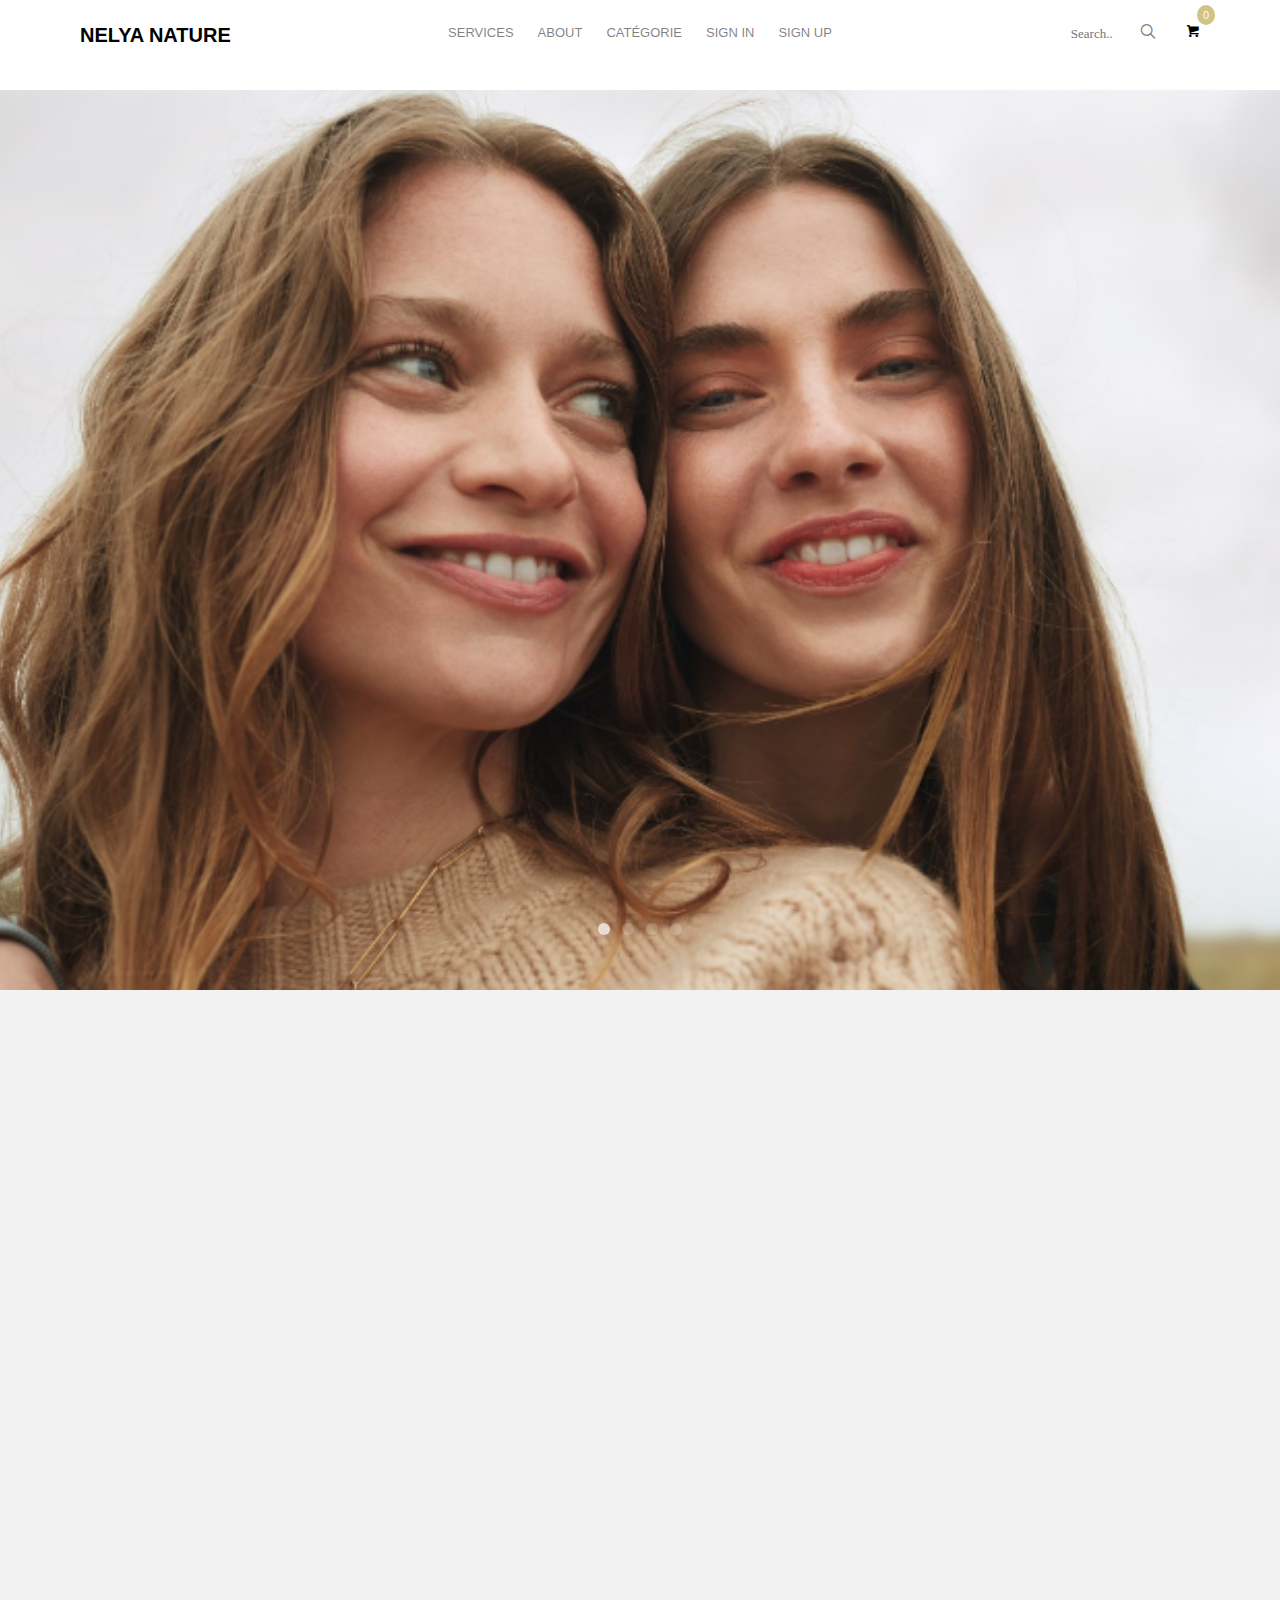
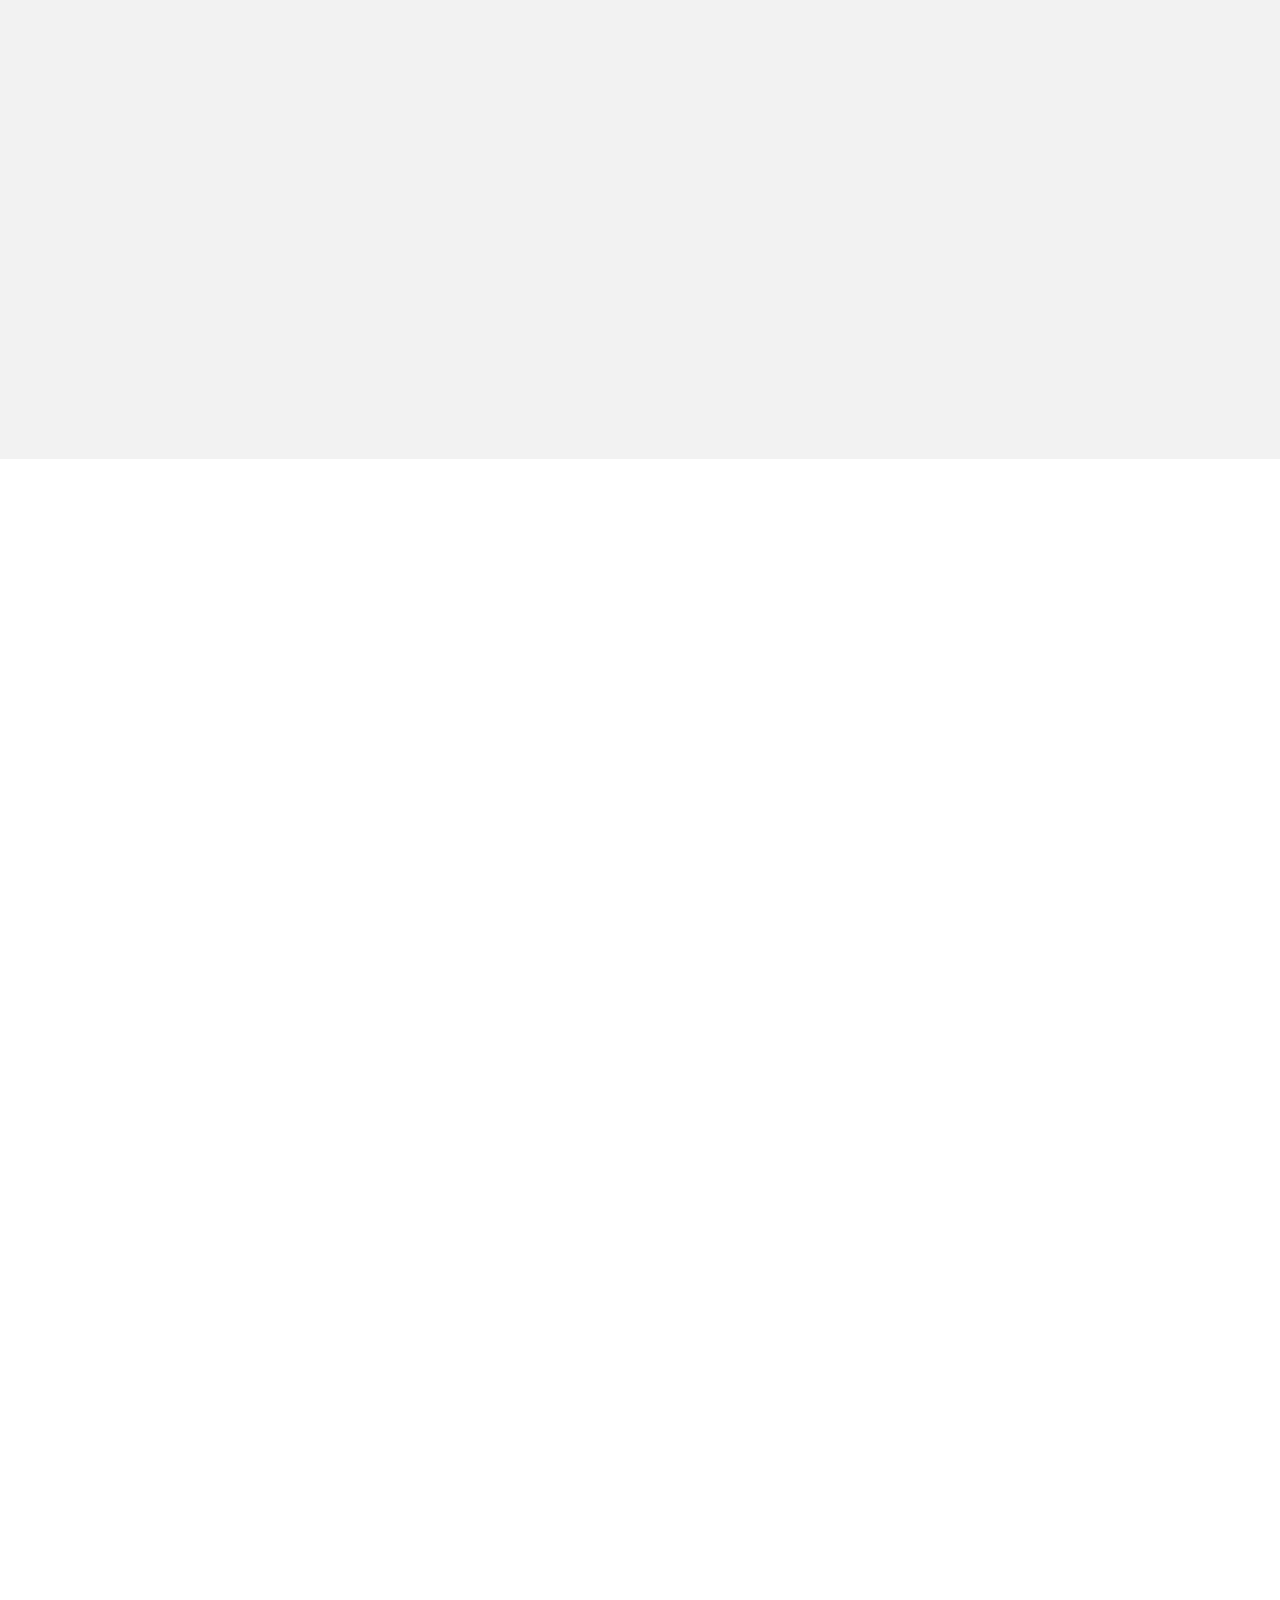
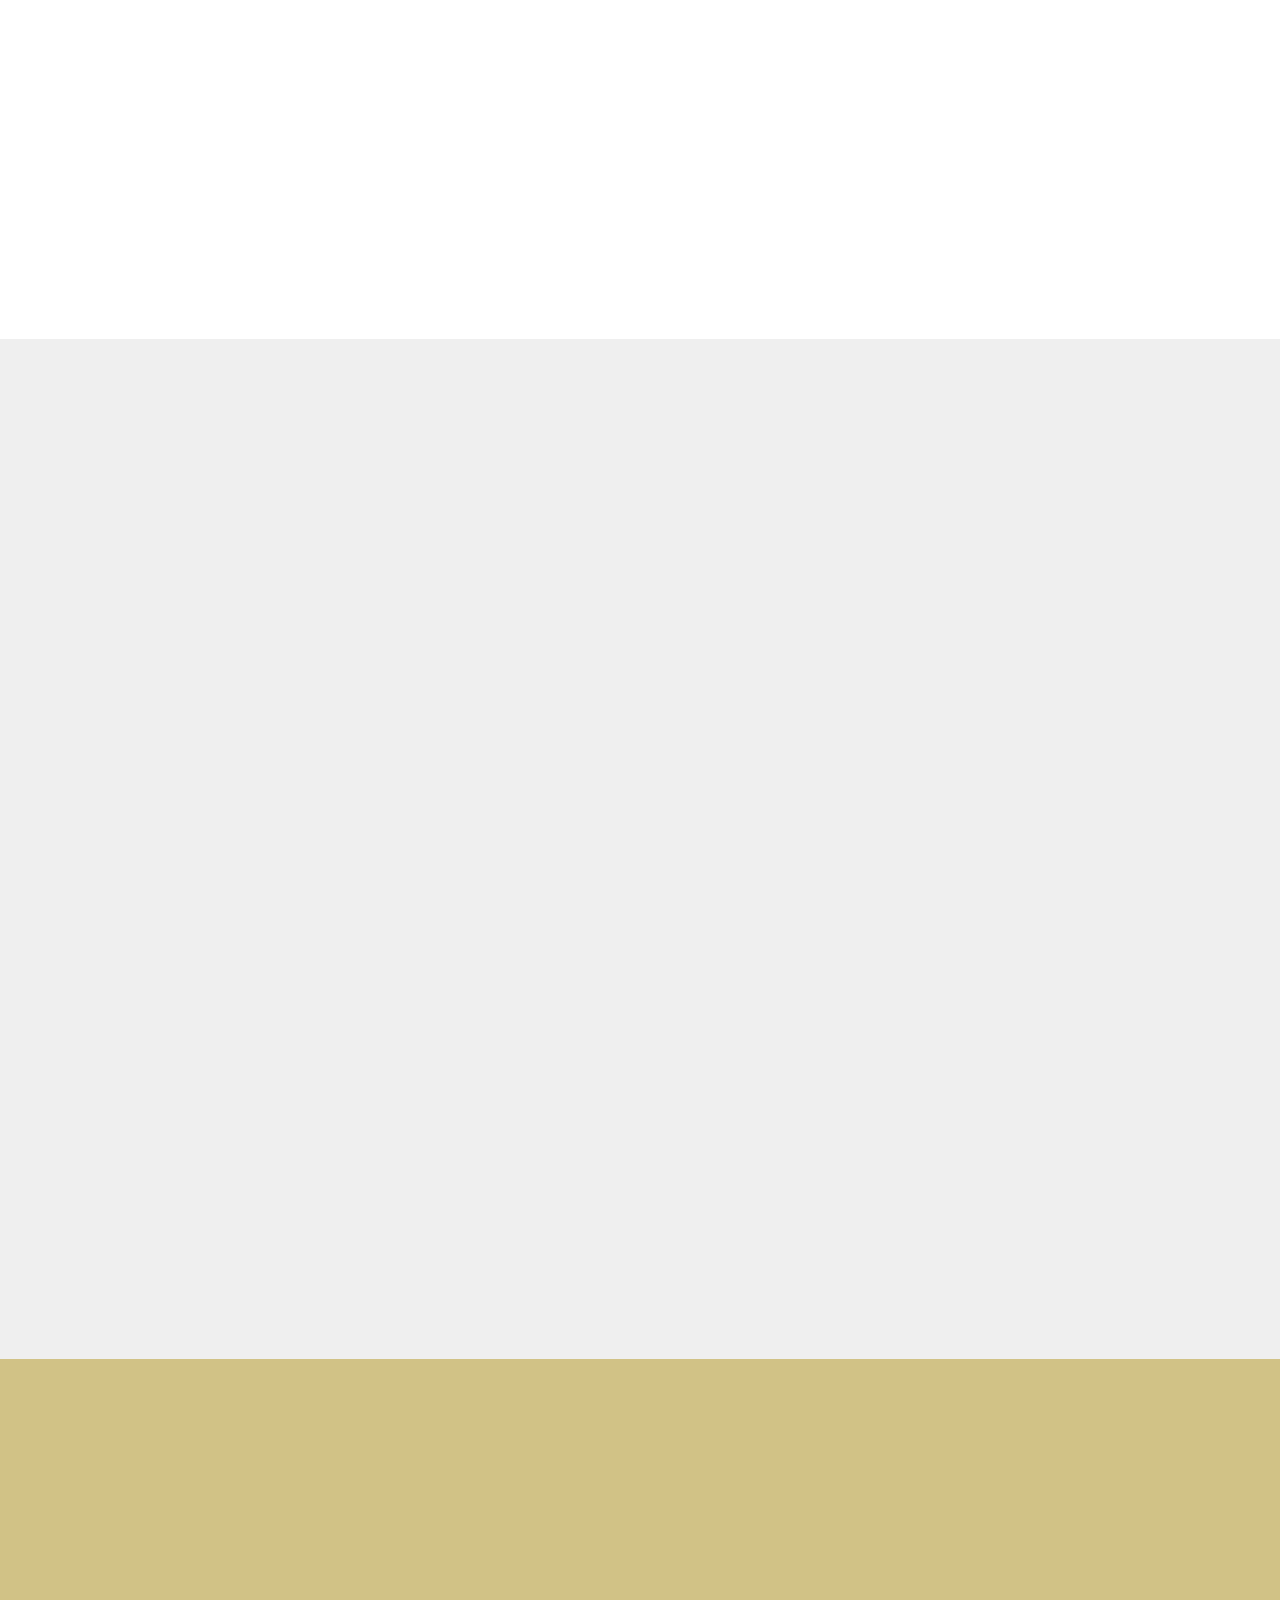
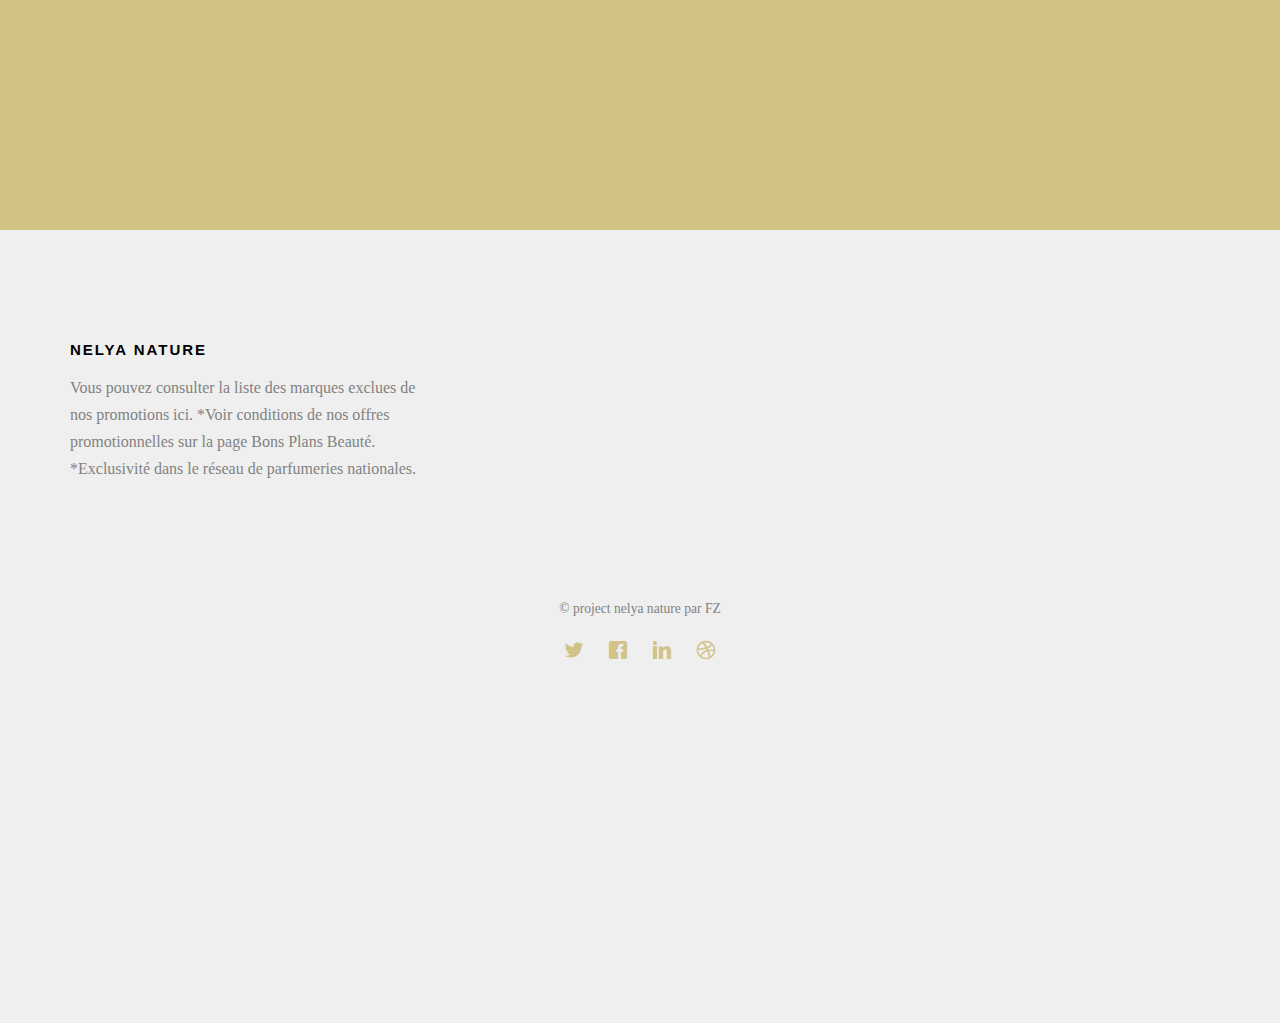
<file: index.html>
<!DOCTYPE HTML>
<html>
	<head>
	<meta charset="utf-8">
	<meta http-equiv="X-UA-Compatible" content="IE=edge">
	<title>NELYA NATURE</title>
	<meta name="viewport" content="width=device-width, initial-scale=1">
	<meta name="description" content="Free HTML5 Website Template by gettemplates.co" />
	<meta name="keywords" content="free website templates, free html5, free template, free bootstrap, free website template, html5, css3, mobile first, responsive" />
	<meta name="author" content="gettemplates.co" />

	

  	<!-- Facebook and Twitter integration -->
	<meta property="og:title" content=""/>
	<meta property="og:image" content=""/>
	<meta property="og:url" content=""/>
	<meta property="og:site_name" content=""/>
	<meta property="og:description" content=""/>
	<meta name="twitter:title" content="" />
	<meta name="twitter:image" content="" />
	<meta name="twitter:url" content="" />
	<meta name="twitter:card" content="" />

	<!-- <link href="https://fonts.googleapis.com/css?family=Montserrat:400,700" rel="stylesheet"> -->
	<!-- <link href="https://fonts.googleapis.com/css?family=Playfair+Display:400,400i" rel="stylesheet"> -->
	
	<!-- Animate.css -->
	<link rel="stylesheet" href="css/animate.css">
	<!-- Icomoon Icon Fonts-->
	<link rel="stylesheet" href="css/icomoon.css">
	<!-- Bootstrap  -->
	<link rel="stylesheet" href="css/bootstrap.css">

	<!-- Flexslider  -->
	<link rel="stylesheet" href="css/flexslider.css">

	<!-- Owl Carousel  -->
	<link rel="stylesheet" href="css/owl.carousel.min.css">
	<link rel="stylesheet" href="css/owl.theme.default.min.css">

	<!-- Theme style  -->
	<link rel="stylesheet" href="css/style.css">

	<!-- Modernizr JS -->
	<script src="js/modernizr-2.6.2.min.js"></script>
	<!-- FOR IE9 below -->
	<!--[if lt IE 9]>
	<script src="js/respond.min.js"></script>
	<![endif]-->

	</head>
	<body>
		
	<div class="fh5co-loader"></div>
	
	<div id="page">
	<nav class="fh5co-nav" role="navigation">
		<div class="container">
			<div class="row">
				<div class="col-md-3 col-xs-2">
					<div id="fh5co-logo"><a href="index.html">Nelya Nature</a></div>
				</div>
				<div class="col-md-6 col-xs-6 text-center menu-1">
					<ul>
						<li class="has-dropdown">
							<a href="#fh5co-services">Services</a>
							
						</li>
						<li><a href="#fh5co-testimonial">About</a></li>
						<li class="has-dropdown">
							<a href="#fh5co-product">Catégorie</a>
							
						</li>
						<li class="has-dropdown">
							<a href="">SIGN IN</a>
							<ul class="dropdown">
								<li><a href="inscriptionl/login.html">Admin</a></li>
								<li><a href="inscriptionl/loginc.html">Client</a></li>
							</ul>
						</li>
						
						<li><a href="inscriptionl/index.html">SIGN UP</a></li>
					</ul>
				</div>
				<div class="col-md-3 col-xs-4 text-right hidden-xs menu-2">
					<ul>
						<li class="search">
							<div class="input-group">
						      <input type="text" placeholder="Search..">
						      <span class="input-group-btn">
						        <button class="btn btn-primary" type="button"><i class="icon-search"></i></button>
						      </span>
						    </div>
						</li>
						<li class="shopping-cart">
							<a href="#" class="cart">
								<span><small>0</small>
									<i class="icon-shopping-cart"></i></span></a>
								</li>
								<li class="fa fa-user-circle-o">
									<a href="#" class="user">
										<button class="btn btn-primary" type="button"><i class="fa fa-user-circle-o"></i></button>
										<i class="fa fa-user-circle-o" aria-hidden="true"></i>
										</a>
										</li>
					</ul>
				</div>
			</div>
			
		</div>
	</nav>
	
	<aside id="fh5co-hero" class="js-fullheight">
		<div class="flexslider js-fullheight">
			<ul class="slides">
		   	<li style="background-image: url(images/img_bg_1.jpg);">
		   		<div class="overlay-gradient"></div>
		   		<div class="container">
		   			<div class="col-md-6 col-md-offset-3 col-md-pull-3 js-fullheight slider-text">
		   				<div class="slider-text-inner">
		   					<div class="desc">
		   						<span class="price">$800</span>
		   						<h2>Alato Cabinet</h2>
		   						<p>Far far away, behind the word mountains, far from the countries Vokalia and Consonantia, there live the blind texts. Separated they live in Bookmarksgrove.</p>
			   					<p><a href="#fh5co-product" class="btn btn-primary btn-outline btn-lg">Shop now</a></p>
		   					</div>
		   				</div>
		   			</div>
		   		</div>
		   	</li>
		   	<li style="background-image: url(images/img_bg_2.jpg);">
		   		<div class="container">
		   			<div class="col-md-6 col-md-offset-3 col-md-pull-3 js-fullheight slider-text">
		   				<div class="slider-text-inner">
		   					<div class="desc">
		   						<span class="price">$530</span>
		   						<h2>The Haluz Rocking Chair</h2>
		   						<p>Far far away, behind the word mountains, far from the countries Vokalia and Consonantia, there live the blind texts. Separated they live in Bookmarksgrove.</p>
			   					<p><a href="#fh5co-product" class="btn btn-primary btn-outline btn-lg">Purchase Now</a></p>
		   					</div>
		   				</div>
		   			</div>
		   		</div>
		   	</li>
		   	<li style="background-image: url(images/img_bg_3.jpg);">
		   		<div class="container">
		   			<div class="col-md-6 col-md-offset-3 col-md-pull-3 js-fullheight slider-text">
		   				<div class="slider-text-inner">
		   					<div class="desc">
		   						<span class="price">$750</span>
		   						<h2>Alato Cabinet</h2>
		   						<p>Far far away, behind the word mountains, far from the countries Vokalia and Consonantia, there live the blind texts. Separated they live in Bookmarksgrove.</p>
			   					<p><a href="#fh5co-product" class="btn btn-primary btn-outline btn-lg">Purchase Now</a></p>
		   					</div>
		   				</div>
		   			</div>
		   		</div>
		   	</li>
		   	<li style="background-image: url(inscriptionl/images/bgll.jpg);">
		   		<div class="container">
		   			<div class="col-md-6 col-md-offset-3 col-md-pull-3 js-fullheight slider-text">
		   				<div class="slider-text-inner">
		   					<div class="desc">
		   						<span class="price">$540</span>
		   						<h2>The WW Chair</h2>
		   						<p>Far far away, behind the word mountains, far from the countries Vokalia and Consonantia, there live the blind texts. Separated they live in Bookmarksgrove.</p>
			   					<p><a href="#fh5co-product" class="btn btn-primary btn-outline btn-lg">Purchase Now</a></p>
		   					</div>
		   				</div>
		   			</div>
		   		</div>
		   	</li>
		  	</ul>
	  	</div>
	</aside>


	<div id="fh5co-services" class="fh5co-bg-section">
		<div class="container">
			<div class="row">
				<div class="col-md-4 col-sm-4 text-center">
					<div class="feature-center animate-box" data-animate-effect="fadeIn">
						<span class="icon">
							<i class="icon-credit-card"></i>
						</span>
						<h3>Credit Card</h3>
						<p>Far far away, behind the word mountains, far from the countries Vokalia and Consonantia, there live the blind texts. Separated they live in Bookmarksgrove</p>
						<p><a href="#" class="btn btn-primary btn-outline">Learn More</a></p>
					</div>
				</div>
				<div class="col-md-4 col-sm-4 text-center">
					<div class="feature-center animate-box" data-animate-effect="fadeIn">
						<span class="icon">
							<i class="icon-wallet"></i>
						</span>
						<h3>Save Money</h3>
						<p>Far far away, behind the word mountains, far from the countries Vokalia and Consonantia, there live the blind texts. Separated they live in Bookmarksgrove</p>
						<p><a href="#" class="btn btn-primary btn-outline">Learn More</a></p>
					</div>
				</div>
				<div class="col-md-4 col-sm-4 text-center">
					<div class="feature-center animate-box" data-animate-effect="fadeIn">
						<span class="icon">
							<i class="icon-paper-plane"></i>
						</span>
						<h3>Free Delivery</h3>
						<p>Far far away, behind the word mountains, far from the countries Vokalia and Consonantia, there live the blind texts. Separated they live in Bookmarksgrove</p>
						<p><a href="#" class="btn btn-primary btn-outline">Learn More</a></p>
					</div>
				</div>
				<div class="col-md-4 col-sm-4 text-center">
					<div class="feature-center animate-box" data-animate-effect="fadeIn">
						<span class="icon">
							<i class="icon-calendar"></i>
						</span>
						<h3>Lifetime Warranty</h3>
						<p>Far far away, behind the word mountains, far from the countries Vokalia and Consonantia, there live the blind texts. Separated they live in Bookmarksgrove</p>
						<p><a href="#" class="btn btn-primary btn-outline">Learn More</a></p>
					</div>
				</div>
				<div class="col-md-4 col-sm-4 text-center">
					<div class="feature-center animate-box" data-animate-effect="fadeIn">
						<span class="icon">
							<i class="icon-clapperboard"></i>
						</span>
						<h3>Branded Model</h3>
						<p>Far far away, behind the word mountains, far from the countries Vokalia and Consonantia, there live the blind texts. Separated they live in Bookmarksgrove</p>
						<p><a href="#" class="btn btn-primary btn-outline">Learn More</a></p>
					</div>
				</div>
				<div class="col-md-4 col-sm-4 text-center">
					<div class="feature-center animate-box" data-animate-effect="fadeIn">
						<span class="icon">
							<i class="icon-drive"></i>
						</span>
						<h3>Affordable</h3>
						<p>Far far away, behind the word mountains, far from the countries Vokalia and Consonantia, there live the blind texts. Separated they live in Bookmarksgrove</p>
						<p><a href="#" class="btn btn-primary btn-outline">Learn More</a></p>
					</div>
				</div>
			</div>
		</div>
	</div>
	<div id="fh5co-product">
		<div class="container">
			<div class="row animate-box">
				<div class="col-md-8 col-md-offset-2 text-center fh5co-heading">
					<span></span>
					<h2>Catégorie</h2>
					<p>Notre produits</p>
				</div>
			</div>
			<div class="row">
				<div class="col-md-4 text-center animate-box">
					<div class="product">
						<div class="product-grid" style="background-image:url(images/product-1.jpg);">
							<div class="inner">
								<p>
									
								</p>
							</div>
						</div>
						<div class="desc">
							<h3><a href="single.html">Hauteville Concrete Rocking Chair</a></h3>
							<span class="price">35$</span>
							<p><a href="#fh5co-product" class="btn btn-primary btn-outline btn-lg">Purchase Now</a></p>
						</div>
					</div>
				</div>
				<div class="col-md-4 text-center animate-box">
					<div class="product">
						<div class="product-grid" style="background-image:url(images/product-2.png);">
							<span class="sale">Sale</span>
							
							<div class="inner">
								<p>
									
								</p>
							</div>
						</div>
						<div class="desc">
							<h3><a href="single.html">Pavilion Speaker</a></h3>
							<span class="price">15$</span>
							<p><a href="#fh5co-product" class="btn btn-primary btn-outline btn-lg">Acheter </a></p>
						</div>
					</div>
				</div>
				<div class="col-md-4 text-center animate-box">
					<div class="product">
						<div class="product-grid" style="background-image:url(images/product-3.jpg);">
							<div class="inner">
								<p>
									
								</p>
							</div>
						</div>
						<div class="desc">
							<h3><a href="single.html">Ligomancer</a></h3>
							<span class="price">25$</span>
							<p><a href="#fh5co-product" class="btn btn-primary btn-outline btn-lg">Acheter </a></p>
						</div>
					</div>
				</div>
			</div>
			<div class="row">
				<div class="col-md-4 text-center animate-box">
					<div class="product">
						<div class="product-grid" style="background-image:url(images/product-4.jpg);">
							<div class="inner">
								<p>
									
								</p>
							</div>
						</div>
						<div class="desc">
							<h3><a href="single.html">Alato Cabinet</a></h3>
							<span class="price">30$</span>
							<p><a href="#fh5co-product" class="btn btn-primary btn-outline btn-lg">Acheter</a></p>
						</div>
					</div>
				</div>
				<div class="col-md-4 text-center animate-box">
					<div class="product">
						<div class="product-grid" style="background-image:url(images/product-5.jpg);">
							<div class="inner">
								<p>
									
								</p>
							</div>
						</div>
						<div class="desc">
							<h3><a href="single.html">Earing Wireless</a></h3>
							<span class="price">40$</span>
							<p><a href="#fh5co-product" class="btn btn-primary btn-outline btn-lg"> Acheter</a></p>
						</div>
					</div>
				</div>
				<div class="col-md-4 text-center animate-box">
					<div class="product">
						<div class="product-grid" style="background-image:url(images/product-6.jpg);">
							<div class="inner">
								<p>
									
								</p>
							</div>
						</div>
						<div class="desc">
							<h3><a href="single.html">Sculptural Coffee Table</a></h3>
							<span class="price">25$</span>
							<p><a href="#fh5co-product" class="btn btn-primary btn-outline btn-lg"> Acheter</a></p>
						</div>
					</div>
				</div>
			</div>
		</div>
	</div>
	
	<div id="fh5co-testimonial" class="fh5co-bg-section">
		<div class="fh5co-loader"></div>
	
		<div id="page">
		
	
		
		
		<div id="fh5co-about">
			<div class="container">
				<div class="about-content">
					<div class="row animate-box">
						<div class="col-md-6">
							<div class="desc">
								<h3>Notre Histoir</h3>
								<p>Lorem ipsum dolor sit amet consectetur adipisicing elit. Esse quo est quis mollitia ratione magni assumenda repellat atque modi temporibus tempore ex. Dolore facilis ex sunt ea praesentium expedita numquam?</p> 
								<p>Quos quia provident consequuntur culpa facere ratione maxime commodi voluptates id repellat velit eaque aspernatur expedita. Possimus itaque adipisci rem dolorem nesciunt perferendis quae amet deserunt eum labore quidem minima.</p>
							</div>
							<div class="desc">
								<h3>Mission &amp; Vission</h3>
								<p>Lorem ipsum dolor sit amet consectetur adipisicing elit. Esse quo est quis mollitia ratione magni assumenda repellat atque modi temporibus tempore ex. Dolore facilis ex sunt ea praesentium expedita numquam?</p> 
								<p>Quos quia provident consequuntur culpa facere ratione maxime commodi voluptates id repellat velit eaque aspernatur expedita. Possimus itaque adipisci rem dolorem nesciunt perferendis quae amet deserunt eum labore quidem minima.</p>
							</div>
						</div>
						<div class="col-md-6">
							<img class="img-responsive" src="images/fz.jpg" alt="about">
						</div>
					</div>
				</div>
		
	</div>
	
	<div id="fh5co-started">
		<div class="container">
			<div class="row animate-box">
				<div class="col-md-8 col-md-offset-2 text-center fh5co-heading">
					<h2>Newsletter</h2>
					<p>Just stay tune for our latest Product. Now you can subscribe</p>
				</div>
			</div>
			<div class="row animate-box">
				<div class="col-md-8 col-md-offset-2">
					<form class="form-inline">
						<div class="col-md-6 col-sm-6">
							<div class="form-group">
								<label for="email" class="sr-only">Email</label>
								<input type="email" class="form-control" id="email" placeholder="Email">
							</div>
						</div>
						<div class="col-md-6 col-sm-6">
							<button type="submit" class="btn btn-default btn-block">Subscribe</button>
						</div>
					</form>
				</div>
			</div>
		</div>
	</div>

	
	
	<footer id="fh5co-footer" role="contentinfo">
		<div class="container">
			<div class="row row-pb-md">
				<div class="col-md-4 fh5co-widget">
					<h3>NELYA NATURE </h3>
					<p>Vous pouvez consulter la liste des marques exclues de nos promotions ici.
						*Voir conditions de nos offres promotionnelles sur la page Bons Plans Beauté.
						*Exclusivité dans le réseau de parfumeries nationales.</p>
				</div>
				
			</div>

			<div class="row copyright">
				<div class="col-md-12 text-center">
					<p>
						<small class="block">&copy; project nelya nature par FZ </small> 
						
					</p>
					<p>
						<ul class="fh5co-social-icons">
							<li><a href="#"><i class="icon-twitter"></i></a></li>
							<li><a href="#"><i class="icon-facebook"></i></a></li>
							<li><a href="#"><i class="icon-linkedin"></i></a></li>
							<li><a href="#"><i class="icon-dribbble"></i></a></li>
						</ul>
					</p>
				</div>
			</div>

		</div>
	</footer>
	</div>

	<div class="gototop js-top">
		<a href="#" class="js-gotop"><i class="icon-arrow-up"></i></a>
	</div>
	
	<!-- jQuery -->
	<script src="js/jquery.min.js"></script>
	<!-- jQuery Easing -->
	<script src="js/jquery.easing.1.3.js"></script>
	<!-- Bootstrap -->
	<script src="js/bootstrap.min.js"></script>
	<!-- Waypoints -->
	<script src="js/jquery.waypoints.min.js"></script>
	<!-- Carousel -->
	<script src="js/owl.carousel.min.js"></script>
	<!-- countTo -->
	<script src="js/jquery.countTo.js"></script>
	<!-- Flexslider -->
	<script src="js/jquery.flexslider-min.js"></script>
	<!-- Main -->
	<script src="js/main.js"></script>

	</body>
</html>
</file>
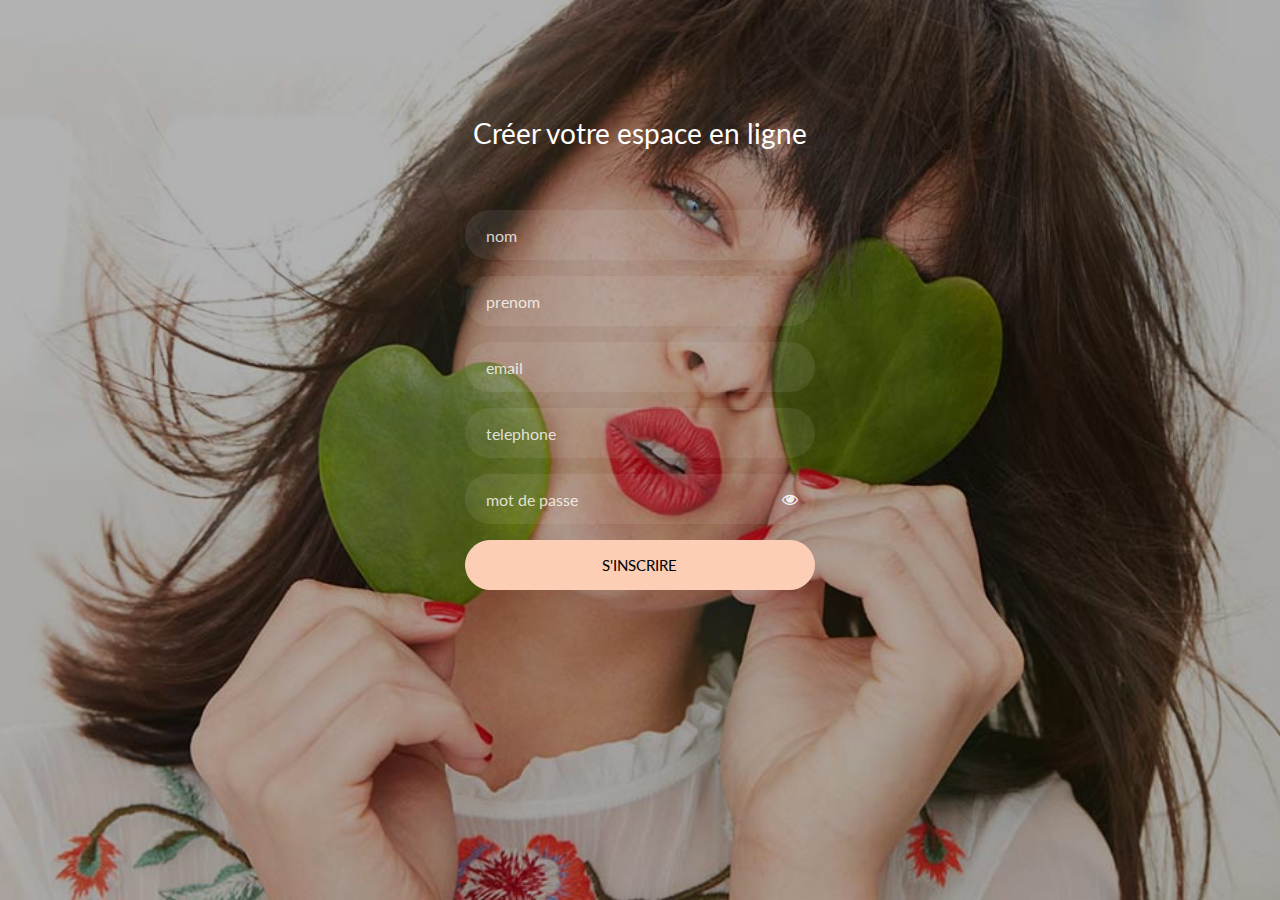
<file: inscriptionl/index.html>
<!doctype html>
<html lang="en">
  <head>
  	<title>Inscription</title>
    <meta charset="utf-8">
    <meta name="viewport" content="width=device-width, initial-scale=1, shrink-to-fit=no">

	<link href="https://fonts.googleapis.com/css?family=Lato:300,400,700&display=swap" rel="stylesheet">

	<link rel="stylesheet" href="https://stackpath.bootstrapcdn.com/font-awesome/4.7.0/css/font-awesome.min.css">
	
	<link rel="stylesheet" href="css/style.css">

	</head>
	<body class="img js-fullheight" style="background-image: url(images/hh.jpg);">
	<section class="ftco-section">
		<div class="container">
			<div class="row justify-content-center">
				<div class="col-md-6 text-center mb-5">
					<h2 class="heading-section">Créer votre espace en ligne </h2>
					
				</div>
			</div>
			<div class="row justify-content-center">
				<div class="col-md-6 col-lg-4">
					<div class="login-wrap p-0">
		      	
		      	<form action="#" class="signin-form">
		      		<div class="form-group">
		      			<input type="text" class="form-control" placeholder="nom" required>
		      		</div>
					  <div class="form-group">
						<input type="text" class="form-control" placeholder="prenom" required>
					</div>
					<div class="form-group">
						<input type="text" class="form-control" placeholder="email" required>
					</div>
					<div class="form-group">
						<input type="text" class="form-control" placeholder="telephone" required>
					</div>
	            <div class="form-group">
	              <input id="password-field" type="password" class="form-control" placeholder="mot de passe" required>
	              <span toggle="#password-field" class="fa fa-fw fa-eye field-icon toggle-password"></span>
	            </div>
	            <div class="form-group">
	            	<button type="submit" class="form-control btn btn-primary submit px-3">S'inscrire</button>
	            </div>
	            <div class="form-group d-md-flex">
	            	
	            </div>
	          </form>
	          
		      </div>
				</div>
			</div>
		</div>
	</section>

	<script src="js/jquery.min.js"></script>
  <script src="js/popper.js"></script>
  <script src="js/bootstrap.min.js"></script>
  <script src="js/main.js"></script>

	</body>
</html>
</file>
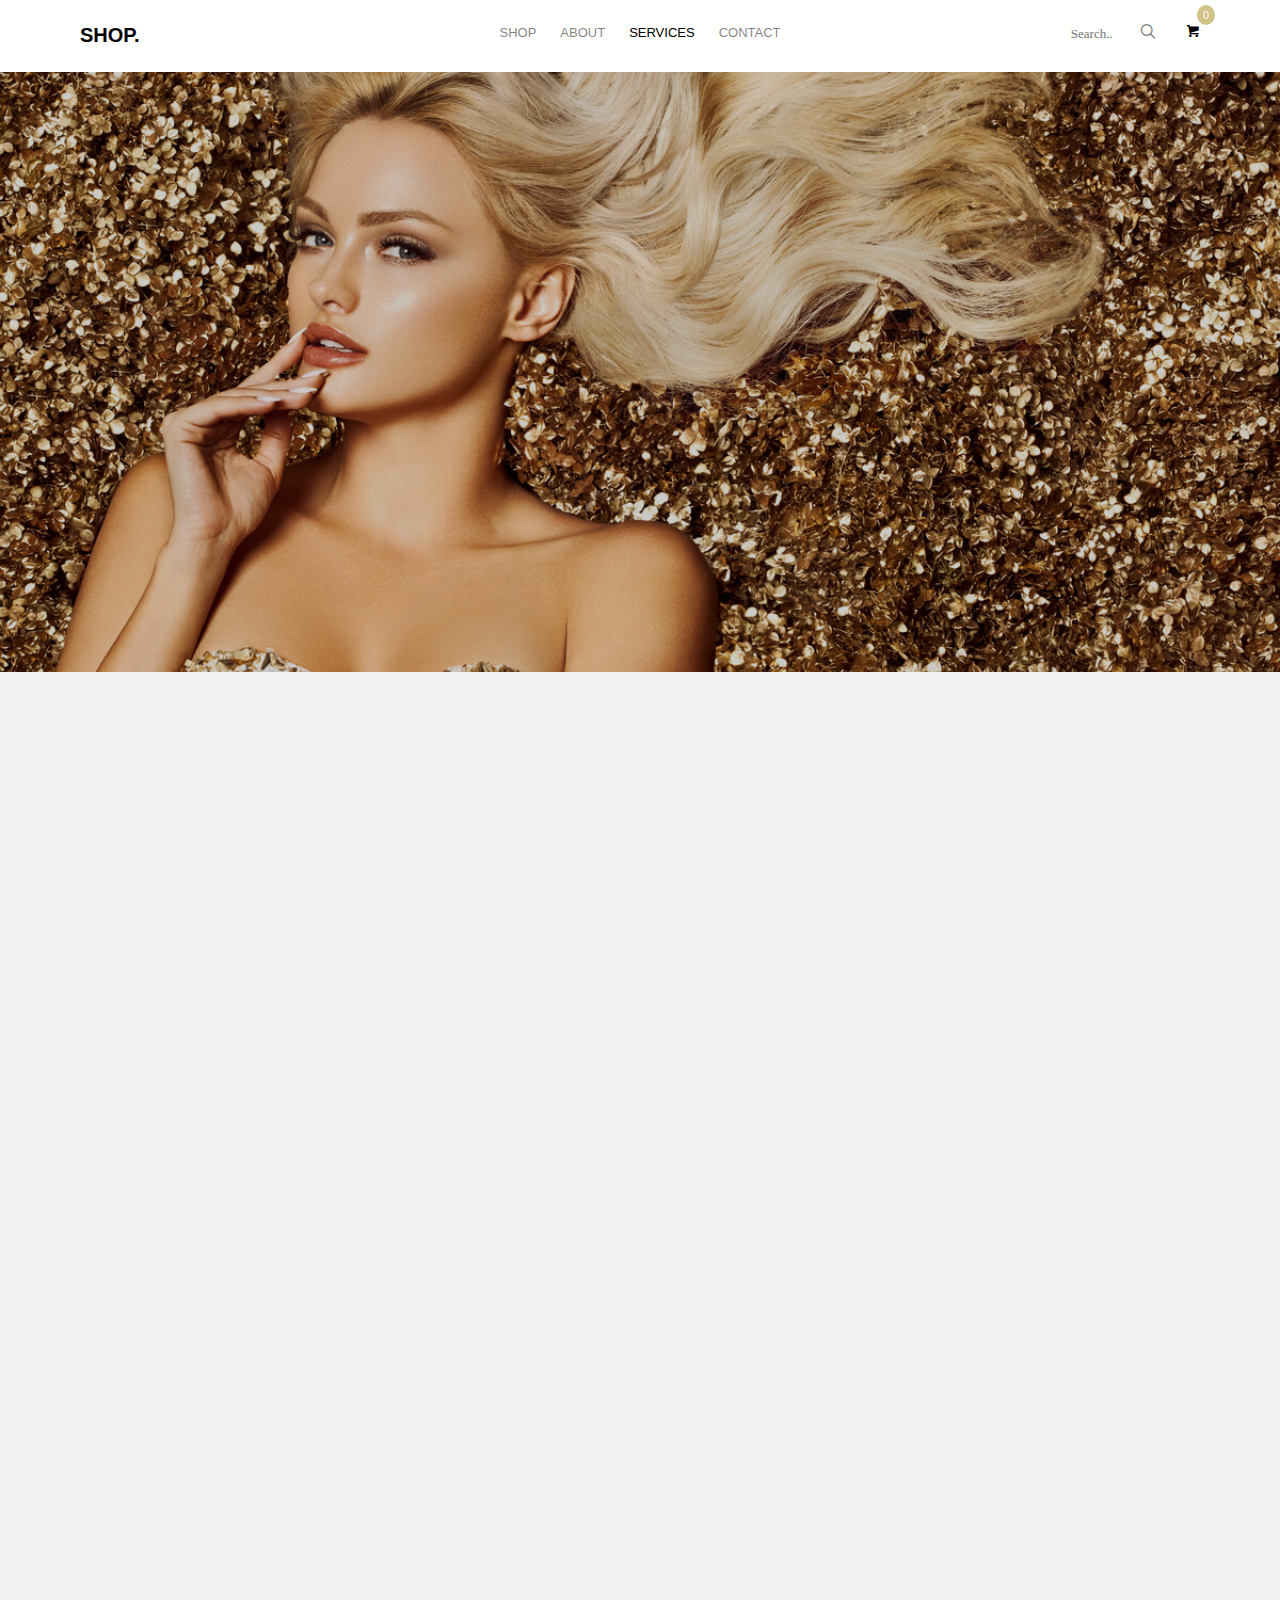
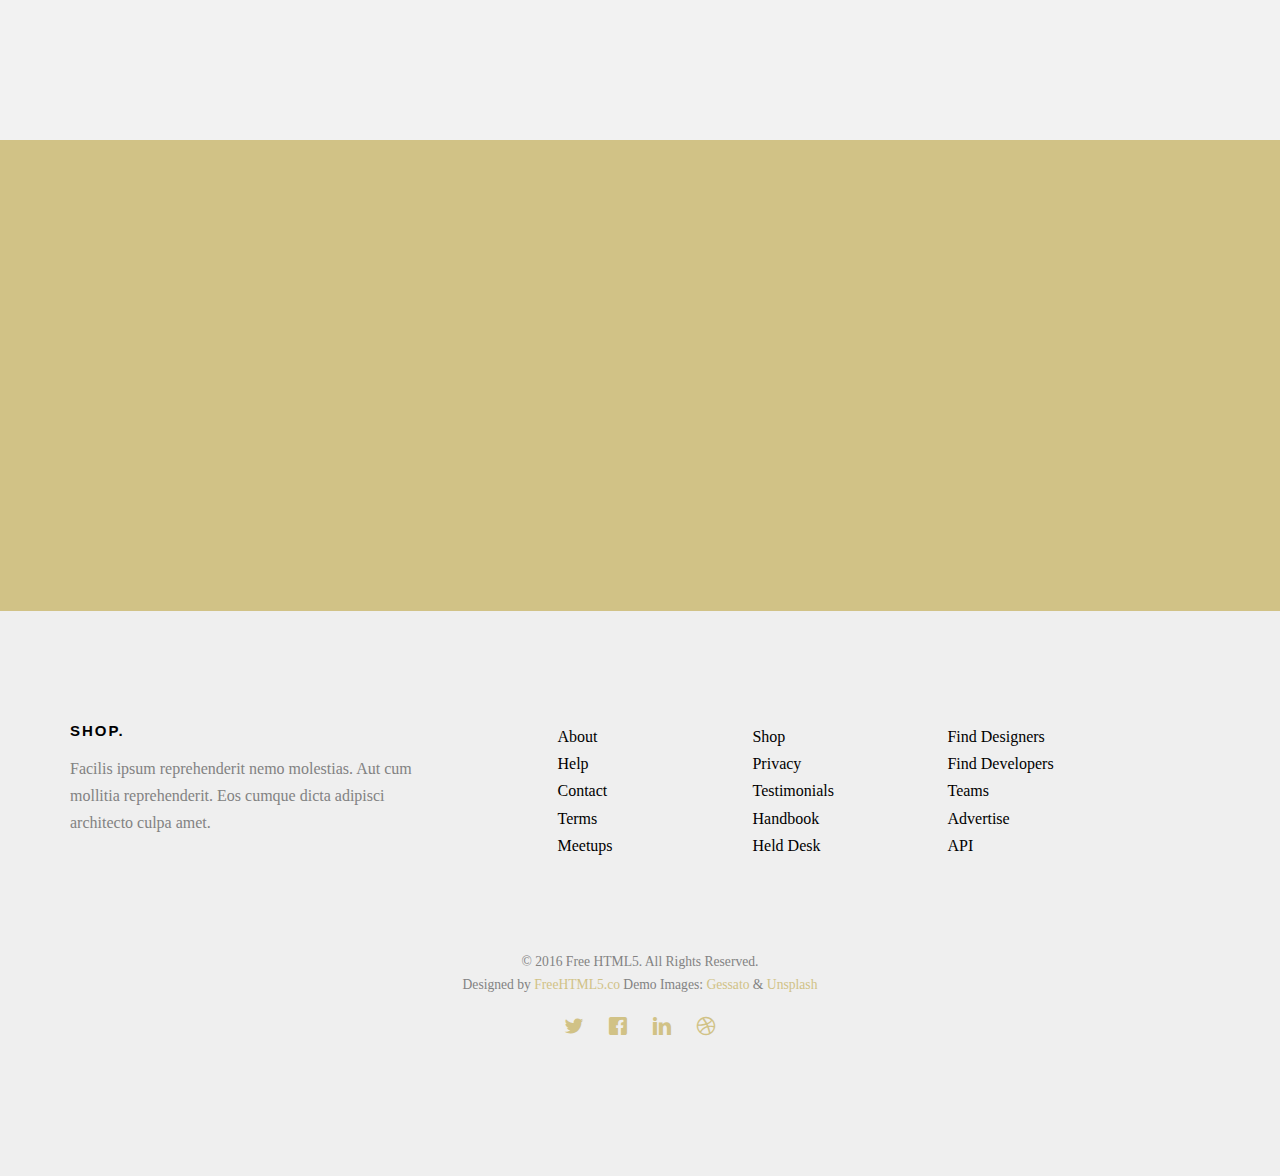
<file: services.html>
<!DOCTYPE HTML>
<html>
	<head>
	<meta charset="utf-8">
	<meta http-equiv="X-UA-Compatible" content="IE=edge">
	<title>Shop &mdash; Free Website Template, Free HTML5 Template by gettemplates.co</title>
	<meta name="viewport" content="width=device-width, initial-scale=1">
	<meta name="description" content="Free HTML5 Website Template by gettemplates.co" />
	<meta name="keywords" content="free website templates, free html5, free template, free bootstrap, free website template, html5, css3, mobile first, responsive" />
	<meta name="author" content="gettemplates.co" />

	<!-- 
	//////////////////////////////////////////////////////

	FREE HTML5 TEMPLATE 
	DESIGNED & DEVELOPED by FreeHTML5.co
		
	Website: 		http://freehtml5.co/
	Email: 			info@freehtml5.co
	Twitter: 		http://twitter.com/fh5co
	Facebook: 		https://www.facebook.com/fh5co

	//////////////////////////////////////////////////////
	 -->

  	<!-- Facebook and Twitter integration -->
	<meta property="og:title" content=""/>
	<meta property="og:image" content=""/>
	<meta property="og:url" content=""/>
	<meta property="og:site_name" content=""/>
	<meta property="og:description" content=""/>
	<meta name="twitter:title" content="" />
	<meta name="twitter:image" content="" />
	<meta name="twitter:url" content="" />
	<meta name="twitter:card" content="" />

	<!-- <link href="https://fonts.googleapis.com/css?family=Montserrat:400,700" rel="stylesheet"> -->
	<!-- <link href="https://fonts.googleapis.com/css?family=Playfair+Display:400,400i" rel="stylesheet"> -->
	
	<!-- Animate.css -->
	<link rel="stylesheet" href="css/animate.css">
	<!-- Icomoon Icon Fonts-->
	<link rel="stylesheet" href="css/icomoon.css">
	<!-- Bootstrap  -->
	<link rel="stylesheet" href="css/bootstrap.css">

	<!-- Flexslider  -->
	<link rel="stylesheet" href="css/flexslider.css">

	<!-- Owl Carousel  -->
	<link rel="stylesheet" href="css/owl.carousel.min.css">
	<link rel="stylesheet" href="css/owl.theme.default.min.css">

	<!-- Theme style  -->
	<link rel="stylesheet" href="css/style.css">

	<!-- Modernizr JS -->
	<script src="js/modernizr-2.6.2.min.js"></script>
	<!-- FOR IE9 below -->
	<!--[if lt IE 9]>
	<script src="js/respond.min.js"></script>
	<![endif]-->

	</head>
	<body>
		
	<div class="fh5co-loader"></div>
	
	<div id="page">
	<nav class="fh5co-nav" role="navigation">
		<div class="container">
			<div class="row">
				<div class="col-md-3 col-xs-2">
					<div id="fh5co-logo"><a href="index.html">Shop.</a></div>
				</div>
				<div class="col-md-6 col-xs-6 text-center menu-1">
					<ul>
						<li class="has-dropdown">
							<a href="product.html">Shop</a>
							<ul class="dropdown">
								<li><a href="single.html">Single Shop</a></li>
							</ul>
						</li>
						<li><a href="about.html">About</a></li>
						<li class="has-dropdown active">
							<a href="services.html">Services</a>
							<ul class="dropdown">
								<li><a href="#">Web Design</a></li>
								<li><a href="#">eCommerce</a></li>
								<li><a href="#">Branding</a></li>
								<li><a href="#">API</a></li>
							</ul>
						</li>
						<li><a href="contact.html">Contact</a></li>
					</ul>
				</div>
				<div class="col-md-3 col-xs-4 text-right hidden-xs menu-2">
					<ul>
						<li class="search">
							<div class="input-group">
						      <input type="text" placeholder="Search..">
						      <span class="input-group-btn">
						        <button class="btn btn-primary" type="button"><i class="icon-search"></i></button>
						      </span>
						    </div>
						</li>
						<li class="shopping-cart"><a href="#" class="cart"><span><small>0</small><i class="icon-shopping-cart"></i></span></a></li>
					</ul>
				</div>
			</div>
			
		</div>
	</nav>

	<header id="fh5co-header" class="fh5co-cover fh5co-cover-sm" role="banner" style="background-image:url(images/img_bg_2.jpg);">
		<div class="overlay"></div>
		<div class="container">
			<div class="row">
				<div class="col-md-8 col-md-offset-2 text-center">
					<div class="display-t">
						<div class="display-tc animate-box" data-animate-effect="fadeIn">
							<h1>Services</h1>
							<h2>Free html5 templates by <a href="https://themewagon.com/theme_tag/free/" target="_blank">Themewagon</a></h2>
						</div>
					</div>
				</div>
			</div>
		</div>
	</header>
	
	<div id="fh5co-services" class="fh5co-bg-section">
		<div class="container">
			<div class="row">
				<div class="col-md-4 col-sm-4 text-center">
					<div class="feature-center animate-box" data-animate-effect="fadeIn">
						<span class="icon">
							<i class="icon-credit-card"></i>
						</span>
						<h3>Credit Card</h3>
						<p>Far far away, behind the word mountains, far from the countries Vokalia and Consonantia, there live the blind texts. Separated they live in Bookmarksgrove</p>
						<p><a href="#" class="btn btn-primary btn-outline">Learn More</a></p>
					</div>
				</div>
				<div class="col-md-4 col-sm-4 text-center">
					<div class="feature-center animate-box" data-animate-effect="fadeIn">
						<span class="icon">
							<i class="icon-wallet"></i>
						</span>
						<h3>Save Money</h3>
						<p>Far far away, behind the word mountains, far from the countries Vokalia and Consonantia, there live the blind texts. Separated they live in Bookmarksgrove</p>
						<p><a href="#" class="btn btn-primary btn-outline">Learn More</a></p>
					</div>
				</div>
				<div class="col-md-4 col-sm-4 text-center">
					<div class="feature-center animate-box" data-animate-effect="fadeIn">
						<span class="icon">
							<i class="icon-paper-plane"></i>
						</span>
						<h3>Free Delivery</h3>
						<p>Far far away, behind the word mountains, far from the countries Vokalia and Consonantia, there live the blind texts. Separated they live in Bookmarksgrove</p>
						<p><a href="#" class="btn btn-primary btn-outline">Learn More</a></p>
					</div>
				</div>
				<div class="col-md-4 col-sm-4 text-center">
					<div class="feature-center animate-box" data-animate-effect="fadeIn">
						<span class="icon">
							<i class="icon-calendar"></i>
						</span>
						<h3>Lifetime Warranty</h3>
						<p>Far far away, behind the word mountains, far from the countries Vokalia and Consonantia, there live the blind texts. Separated they live in Bookmarksgrove</p>
						<p><a href="#" class="btn btn-primary btn-outline">Learn More</a></p>
					</div>
				</div>
				<div class="col-md-4 col-sm-4 text-center">
					<div class="feature-center animate-box" data-animate-effect="fadeIn">
						<span class="icon">
							<i class="icon-clapperboard"></i>
						</span>
						<h3>Branded Model</h3>
						<p>Far far away, behind the word mountains, far from the countries Vokalia and Consonantia, there live the blind texts. Separated they live in Bookmarksgrove</p>
						<p><a href="#" class="btn btn-primary btn-outline">Learn More</a></p>
					</div>
				</div>
				<div class="col-md-4 col-sm-4 text-center">
					<div class="feature-center animate-box" data-animate-effect="fadeIn">
						<span class="icon">
							<i class="icon-drive"></i>
						</span>
						<h3>Affordable</h3>
						<p>Far far away, behind the word mountains, far from the countries Vokalia and Consonantia, there live the blind texts. Separated they live in Bookmarksgrove</p>
						<p><a href="#" class="btn btn-primary btn-outline">Learn More</a></p>
					</div>
				</div>
			</div>
		</div>
	</div>

	<div id="fh5co-started">
		<div class="container">
			<div class="row animate-box">
				<div class="col-md-8 col-md-offset-2 text-center fh5co-heading">
					<h2>Newsletter</h2>
					<p>Just stay tune for our latest Product. Now you can subscribe</p>
				</div>
			</div>
			<div class="row animate-box">
				<div class="col-md-8 col-md-offset-2">
					<form class="form-inline">
						<div class="col-md-6 col-sm-6">
							<div class="form-group">
								<label for="email" class="sr-only">Email</label>
								<input type="email" class="form-control" id="email" placeholder="Email">
							</div>
						</div>
						<div class="col-md-6 col-sm-6">
							<button type="submit" class="btn btn-default btn-block">Subscribe</button>
						</div>
					</form>
				</div>
			</div>
		</div>
	</div>

	<footer id="fh5co-footer" role="contentinfo">
		<div class="container">
			<div class="row row-pb-md">
				<div class="col-md-4 fh5co-widget">
					<h3>Shop.</h3>
					<p>Facilis ipsum reprehenderit nemo molestias. Aut cum mollitia reprehenderit. Eos cumque dicta adipisci architecto culpa amet.</p>
				</div>
				<div class="col-md-2 col-sm-4 col-xs-6 col-md-push-1">
					<ul class="fh5co-footer-links">
						<li><a href="#">About</a></li>
						<li><a href="#">Help</a></li>
						<li><a href="#">Contact</a></li>
						<li><a href="#">Terms</a></li>
						<li><a href="#">Meetups</a></li>
					</ul>
				</div>

				<div class="col-md-2 col-sm-4 col-xs-6 col-md-push-1">
					<ul class="fh5co-footer-links">
						<li><a href="#">Shop</a></li>
						<li><a href="#">Privacy</a></li>
						<li><a href="#">Testimonials</a></li>
						<li><a href="#">Handbook</a></li>
						<li><a href="#">Held Desk</a></li>
					</ul>
				</div>

				<div class="col-md-2 col-sm-4 col-xs-6 col-md-push-1">
					<ul class="fh5co-footer-links">
						<li><a href="#">Find Designers</a></li>
						<li><a href="#">Find Developers</a></li>
						<li><a href="#">Teams</a></li>
						<li><a href="#">Advertise</a></li>
						<li><a href="#">API</a></li>
					</ul>
				</div>
			</div>

			<div class="row copyright">
				<div class="col-md-12 text-center">
					<p>
						<small class="block">&copy; 2016 Free HTML5. All Rights Reserved.</small> 
						<small class="block">Designed by <a href="http://freehtml5.co/" target="_blank">FreeHTML5.co</a> Demo Images: <a href="http://blog.gessato.com/" target="_blank">Gessato</a> &amp; <a href="http://unsplash.co/" target="_blank">Unsplash</a></small>
					</p>
					<p>
						<ul class="fh5co-social-icons">
							<li><a href="#"><i class="icon-twitter"></i></a></li>
							<li><a href="#"><i class="icon-facebook"></i></a></li>
							<li><a href="#"><i class="icon-linkedin"></i></a></li>
							<li><a href="#"><i class="icon-dribbble"></i></a></li>
						</ul>
					</p>
				</div>
			</div>

		</div>
	</footer>
	</div>

	<div class="gototop js-top">
		<a href="#" class="js-gotop"><i class="icon-arrow-up"></i></a>
	</div>
	
	<!-- jQuery -->
	<script src="js/jquery.min.js"></script>
	<!-- jQuery Easing -->
	<script src="js/jquery.easing.1.3.js"></script>
	<!-- Bootstrap -->
	<script src="js/bootstrap.min.js"></script>
	<!-- Waypoints -->
	<script src="js/jquery.waypoints.min.js"></script>
	<!-- Carousel -->
	<script src="js/owl.carousel.min.js"></script>
	<!-- countTo -->
	<script src="js/jquery.countTo.js"></script>
	<!-- Flexslider -->
	<script src="js/jquery.flexslider-min.js"></script>
	<!-- Main -->
	<script src="js/main.js"></script>

	</body>
</html>
</file>
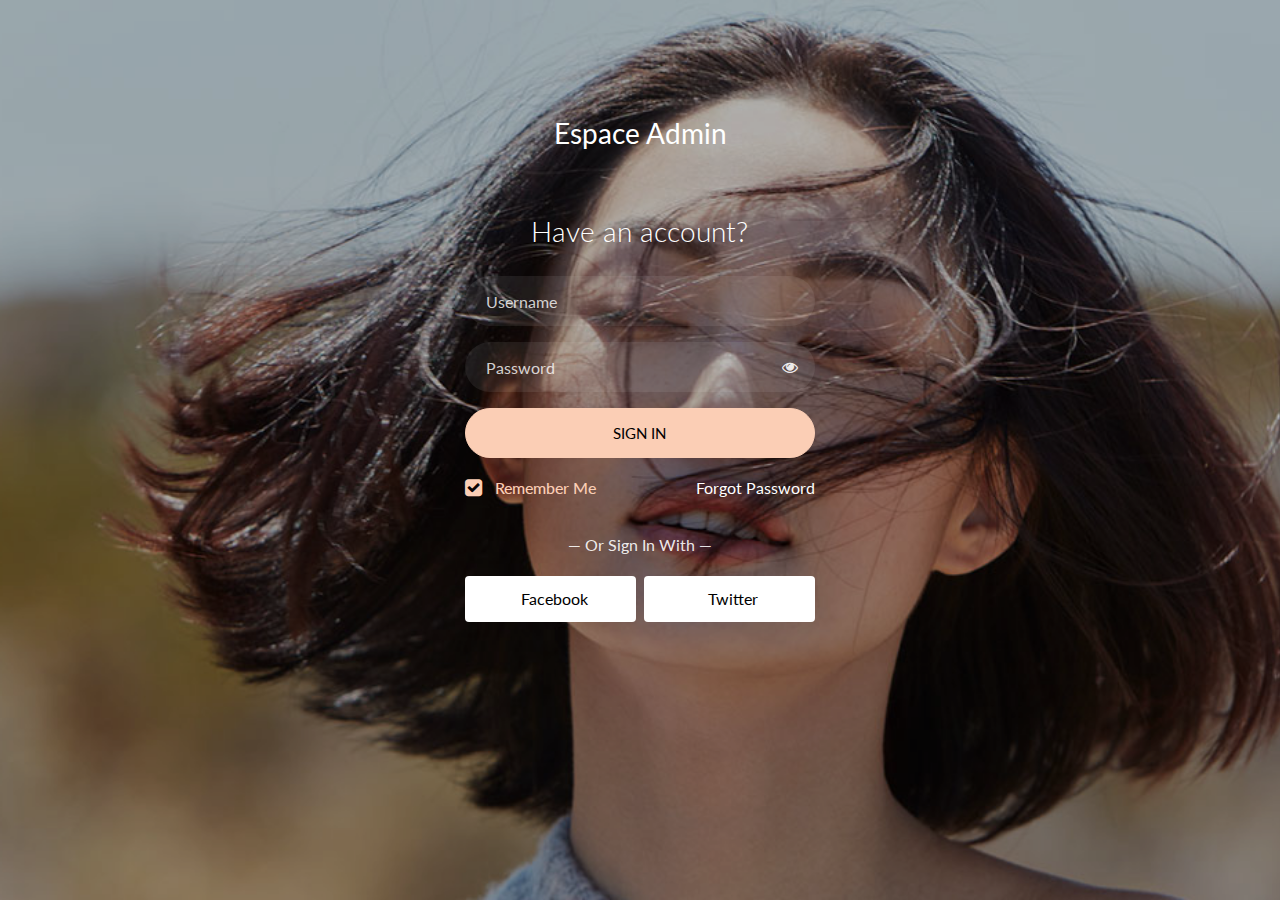
<file: inscriptionl/login.html>
<!doctype html>
<html lang="en">
  <head>
  	<title>Espace Admin</title>
    <meta charset="utf-8">
    <meta name="viewport" content="width=device-width, initial-scale=1, shrink-to-fit=no">

	<link href="https://fonts.googleapis.com/css?family=Lato:300,400,700&display=swap" rel="stylesheet">

	<link rel="stylesheet" href="https://stackpath.bootstrapcdn.com/font-awesome/4.7.0/css/font-awesome.min.css">
	
	<link rel="stylesheet" href="css/style.css">

	</head>
	<body class="img js-fullheight" style="background-image: url(images/bgll.jpg);">
	<section class="ftco-section">
		<div class="container">
			<div class="row justify-content-center">
				<div class="col-md-6 text-center mb-5">
					<h2 class="heading-section">Espace Admin</h2>
				</div>
			</div>
			<div class="row justify-content-center">
				<div class="col-md-6 col-lg-4">
					<div class="login-wrap p-0">
		      	<h3 class="mb-4 text-center">Have an account?</h3>
		      	<form action="#" class="signin-form">
		      		<div class="form-group">
		      			<input type="text" class="form-control" placeholder="Username" required>
		      		</div>
	            <div class="form-group">
	              <input id="password-field" type="password" class="form-control" placeholder="Password" required>
	              <span toggle="#password-field" class="fa fa-fw fa-eye field-icon toggle-password"></span>
	            </div>
	            <div class="form-group">
	            	<button type="submit" class="form-control btn btn-primary submit px-3">Sign In</button>
	            </div>
	            <div class="form-group d-md-flex">
	            	<div class="w-50">
		            	<label class="checkbox-wrap checkbox-primary">Remember Me
									  <input type="checkbox" checked>
									  <span class="checkmark"></span>
									</label>
								</div>
								<div class="w-50 text-md-right">
									<a href="#" style="color: #fff">Forgot Password</a>
								</div>
	            </div>
	          </form>
	          <p class="w-100 text-center">&mdash; Or Sign In With &mdash;</p>
	          <div class="social d-flex text-center">
	          	<a href="#" class="px-2 py-2 mr-md-1 rounded"><span class="ion-logo-facebook mr-2"></span> Facebook</a>
	          	<a href="#" class="px-2 py-2 ml-md-1 rounded"><span class="ion-logo-twitter mr-2"></span> Twitter</a>
	          </div>
		      </div>
				</div>
			</div>
		</div>
	</section>

	<script src="js/jquery.min.js"></script>
  <script src="js/popper.js"></script>
  <script src="js/bootstrap.min.js"></script>
  <script src="js/main.js"></script>

	</body>
</html>
</file>
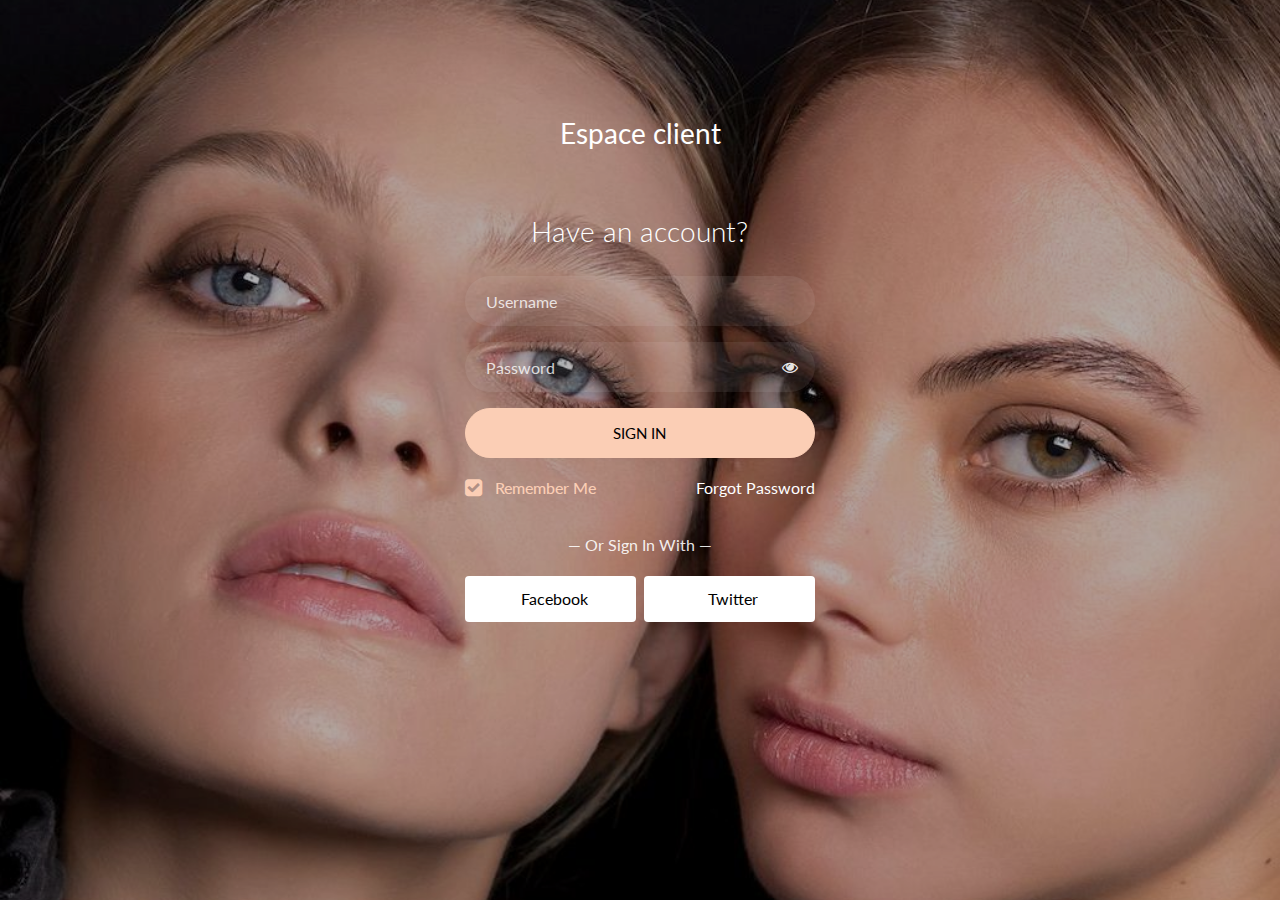
<file: inscriptionl/loginc.html>
<!doctype html>
<html lang="en">
  <head>
  	<title>Espace Client</title>
    <meta charset="utf-8">
    <meta name="viewport" content="width=device-width, initial-scale=1, shrink-to-fit=no">

	<link href="https://fonts.googleapis.com/css?family=Lato:300,400,700&display=swap" rel="stylesheet">

	<link rel="stylesheet" href="https://stackpath.bootstrapcdn.com/font-awesome/4.7.0/css/font-awesome.min.css">
	
	<link rel="stylesheet" href="css/style.css">

	</head>
	<body class="img js-fullheight" style="background-image: url(images/bg.jpg);">
	<section class="ftco-section">
		<div class="container">
			<div class="row justify-content-center">
				<div class="col-md-6 text-center mb-5">
					<h2 class="heading-section">Espace client </h2>
				</div>
			</div>
			<div class="row justify-content-center">
				<div class="col-md-6 col-lg-4">
					<div class="login-wrap p-0">
		      	<h3 class="mb-4 text-center">Have an account?</h3>
		      	<form action="#" class="signin-form">
		      		<div class="form-group">
		      			<input type="text" class="form-control" placeholder="Username" required>
		      		</div>
	            <div class="form-group">
	              <input id="password-field" type="password" class="form-control" placeholder="Password" required>
	              <span toggle="#password-field" class="fa fa-fw fa-eye field-icon toggle-password"></span>
	            </div>
	            <div class="form-group">
	            	<button type="submit" class="form-control btn btn-primary submit px-3">Sign In</button>
	            </div>
	            <div class="form-group d-md-flex">
	            	<div class="w-50">
		            	<label class="checkbox-wrap checkbox-primary">Remember Me
									  <input type="checkbox" checked>
									  <span class="checkmark"></span>
									</label>
								</div>
								<div class="w-50 text-md-right">
									<a href="#" style="color: #fff">Forgot Password</a>
								</div>
	            </div>
	          </form>
	          <p class="w-100 text-center">&mdash; Or Sign In With &mdash;</p>
	          <div class="social d-flex text-center">
	          	<a href="#" class="px-2 py-2 mr-md-1 rounded"><span class="ion-logo-facebook mr-2"></span> Facebook</a>
	          	<a href="#" class="px-2 py-2 ml-md-1 rounded"><span class="ion-logo-twitter mr-2"></span> Twitter</a>
	          </div>
		      </div>
				</div>
			</div>
		</div>
	</section>

	<script src="js/jquery.min.js"></script>
  <script src="js/popper.js"></script>
  <script src="js/bootstrap.min.js"></script>
  <script src="js/main.js"></script>

	</body>
</html>
</file>
<file: css/icomoon.css>
@font-face {
  font-family: 'icomoon';
  src:  url('../fonts/icomoon/icomoon.eot?6iuir');
  src:  url('../fonts/icomoon/icomoon.eot?6iuir#iefix') format('embedded-opentype'),
    url('../fonts/icomoon/icomoon.ttf?6iuir') format('truetype'),
    url('../fonts/icomoon/icomoon.woff?6iuir') format('woff'),
    url('../fonts/icomoon/icomoon.svg?6iuir#icomoon') format('svg');
  font-weight: normal;
  font-style: normal;
}

[class^="icon-"], [class*=" icon-"] {
  /* use !important to prevent issues with browser extensions that change fonts */
  font-family: 'icomoon' !important;
  speak: none;
  font-style: normal;
  font-weight: normal;
  font-variant: normal;
  text-transform: none;
  line-height: 1;

  /* Better Font Rendering =========== */
  -webkit-font-smoothing: antialiased;
  -moz-osx-font-smoothing: grayscale;
}

.icon-eye:before {
  content: "\e000";
}
.icon-paper-clip:before {
  content: "\e001";
}
.icon-mail:before {
  content: "\e002";
}
.icon-toggle:before {
  content: "\e003";
}
.icon-layout:before {
  content: "\e004";
}
.icon-link:before {
  content: "\e005";
}
.icon-bell:before {
  content: "\e006";
}
.icon-lock:before {
  content: "\e007";
}
.icon-unlock:before {
  content: "\e008";
}
.icon-ribbon:before {
  content: "\e009";
}
.icon-image:before {
  content: "\e010";
}
.icon-signal:before {
  content: "\e011";
}
.icon-target:before {
  content: "\e012";
}
.icon-clipboard:before {
  content: "\e013";
}
.icon-clock:before {
  content: "\e014";
}
.icon-watch:before {
  content: "\e015";
}
.icon-air-play:before {
  content: "\e016";
}
.icon-camera:before {
  content: "\e017";
}
.icon-video:before {
  content: "\e018";
}
.icon-disc:before {
  content: "\e019";
}
.icon-printer:before {
  content: "\e020";
}
.icon-monitor:before {
  content: "\e021";
}
.icon-server:before {
  content: "\e022";
}
.icon-cog:before {
  content: "\e023";
}
.icon-heart:before {
  content: "\e024";
}
.icon-paragraph:before {
  content: "\e025";
}
.icon-align-justify:before {
  content: "\e026";
}
.icon-align-left:before {
  content: "\e027";
}
.icon-align-center:before {
  content: "\e028";
}
.icon-align-right:before {
  content: "\e029";
}
.icon-book:before {
  content: "\e030";
}
.icon-layers:before {
  content: "\e031";
}
.icon-stack:before {
  content: "\e032";
}
.icon-stack-2:before {
  content: "\e033";
}
.icon-paper:before {
  content: "\e034";
}
.icon-paper-stack:before {
  content: "\e035";
}
.icon-search:before {
  content: "\e036";
}
.icon-zoom-in:before {
  content: "\e037";
}
.icon-zoom-out:before {
  content: "\e038";
}
.icon-reply:before {
  content: "\e039";
}
.icon-circle-plus:before {
  content: "\e040";
}
.icon-circle-minus:before {
  content: "\e041";
}
.icon-circle-check:before {
  content: "\e042";
}
.icon-circle-cross:before {
  content: "\e043";
}
.icon-square-plus:before {
  content: "\e044";
}
.icon-square-minus:before {
  content: "\e045";
}
.icon-square-check:before {
  content: "\e046";
}
.icon-square-cross:before {
  content: "\e047";
}
.icon-microphone:before {
  content: "\e048";
}
.icon-record:before {
  content: "\e049";
}
.icon-skip-back:before {
  content: "\e050";
}
.icon-rewind:before {
  content: "\e051";
}
.icon-play:before {
  content: "\e052";
}
.icon-pause:before {
  content: "\e053";
}
.icon-stop:before {
  content: "\e054";
}
.icon-fast-forward:before {
  content: "\e055";
}
.icon-skip-forward:before {
  content: "\e056";
}
.icon-shuffle:before {
  content: "\e057";
}
.icon-repeat:before {
  content: "\e058";
}
.icon-folder:before {
  content: "\e059";
}
.icon-umbrella:before {
  content: "\e060";
}
.icon-moon:before {
  content: "\e061";
}
.icon-thermometer:before {
  content: "\e062";
}
.icon-drop:before {
  content: "\e063";
}
.icon-sun:before {
  content: "\e064";
}
.icon-cloud:before {
  content: "\e065";
}
.icon-cloud-upload:before {
  content: "\e066";
}
.icon-cloud-download:before {
  content: "\e067";
}
.icon-upload:before {
  content: "\e068";
}
.icon-download:before {
  content: "\e069";
}
.icon-location:before {
  content: "\e070";
}
.icon-location-2:before {
  content: "\e071";
}
.icon-map:before {
  content: "\e072";
}
.icon-battery:before {
  content: "\e073";
}
.icon-head:before {
  content: "\e074";
}
.icon-briefcase:before {
  content: "\e075";
}
.icon-speech-bubble:before {
  content: "\e076";
}
.icon-anchor:before {
  content: "\e077";
}
.icon-globe:before {
  content: "\e078";
}
.icon-box:before {
  content: "\e079";
}
.icon-reload:before {
  content: "\e080";
}
.icon-share:before {
  content: "\e081";
}
.icon-marquee:before {
  content: "\e082";
}
.icon-marquee-plus:before {
  content: "\e083";
}
.icon-marquee-minus:before {
  content: "\e084";
}
.icon-tag:before {
  content: "\e085";
}
.icon-power:before {
  content: "\e086";
}
.icon-command:before {
  content: "\e087";
}
.icon-alt:before {
  content: "\e088";
}
.icon-esc:before {
  content: "\e089";
}
.icon-bar-graph:before {
  content: "\e090";
}
.icon-bar-graph-2:before {
  content: "\e091";
}
.icon-pie-graph:before {
  content: "\e092";
}
.icon-star:before {
  content: "\e093";
}
.icon-arrow-left:before {
  content: "\e094";
}
.icon-arrow-right:before {
  content: "\e095";
}
.icon-arrow-up:before {
  content: "\e096";
}
.icon-arrow-down:before {
  content: "\e097";
}
.icon-volume:before {
  content: "\e098";
}
.icon-mute:before {
  content: "\e099";
}
.icon-content-right:before {
  content: "\e100";
}
.icon-content-left:before {
  content: "\e101";
}
.icon-grid:before {
  content: "\e102";
}
.icon-grid-2:before {
  content: "\e103";
}
.icon-columns:before {
  content: "\e104";
}
.icon-loader:before {
  content: "\e105";
}
.icon-bag:before {
  content: "\e106";
}
.icon-ban:before {
  content: "\e107";
}
.icon-flag:before {
  content: "\e108";
}
.icon-trash:before {
  content: "\e109";
}
.icon-expand:before {
  content: "\e110";
}
.icon-contract:before {
  content: "\e111";
}
.icon-maximize:before {
  content: "\e112";
}
.icon-minimize:before {
  content: "\e113";
}
.icon-plus:before {
  content: "\e114";
}
.icon-minus:before {
  content: "\e115";
}
.icon-check:before {
  content: "\e116";
}
.icon-cross:before {
  content: "\e117";
}
.icon-move:before {
  content: "\e118";
}
.icon-delete:before {
  content: "\e119";
}
.icon-menu:before {
  content: "\e120";
}
.icon-archive:before {
  content: "\e121";
}
.icon-inbox:before {
  content: "\e122";
}
.icon-outbox:before {
  content: "\e123";
}
.icon-file:before {
  content: "\e124";
}
.icon-file-add:before {
  content: "\e125";
}
.icon-file-subtract:before {
  content: "\e126";
}
.icon-help:before {
  content: "\e127";
}
.icon-open:before {
  content: "\e128";
}
.icon-ellipsis:before {
  content: "\e129";
}
.icon-add-to-list:before {
  content: "\e900";
}
.icon-classic-computer:before {
  content: "\e901";
}
.icon-controller-fast-backward:before {
  content: "\e902";
}
.icon-creative-commons-attribution:before {
  content: "\e903";
}
.icon-creative-commons-noderivs:before {
  content: "\e904";
}
.icon-creative-commons-noncommercial-eu:before {
  content: "\e905";
}
.icon-creative-commons-noncommercial-us:before {
  content: "\e906";
}
.icon-creative-commons-public-domain:before {
  content: "\e907";
}
.icon-creative-commons-remix:before {
  content: "\e908";
}
.icon-creative-commons-share:before {
  content: "\e909";
}
.icon-creative-commons-sharealike:before {
  content: "\e90a";
}
.icon-creative-commons:before {
  content: "\e90b";
}
.icon-document-landscape:before {
  content: "\e90c";
}
.icon-remove-user:before {
  content: "\e90d";
}
.icon-warning:before {
  content: "\e90e";
}
.icon-arrow-bold-down:before {
  content: "\e90f";
}
.icon-arrow-bold-left:before {
  content: "\e910";
}
.icon-arrow-bold-right:before {
  content: "\e911";
}
.icon-arrow-bold-up:before {
  content: "\e912";
}
.icon-arrow-down2:before {
  content: "\e913";
}
.icon-arrow-left2:before {
  content: "\e914";
}
.icon-arrow-long-down:before {
  content: "\e915";
}
.icon-arrow-long-left:before {
  content: "\e916";
}
.icon-arrow-long-right:before {
  content: "\e917";
}
.icon-arrow-long-up:before {
  content: "\e918";
}
.icon-arrow-right2:before {
  content: "\e919";
}
.icon-arrow-up2:before {
  content: "\e91a";
}
.icon-arrow-with-circle-down:before {
  content: "\e91b";
}
.icon-arrow-with-circle-left:before {
  content: "\e91c";
}
.icon-arrow-with-circle-right:before {
  content: "\e91d";
}
.icon-arrow-with-circle-up:before {
  content: "\e91e";
}
.icon-bookmark:before {
  content: "\e91f";
}
.icon-bookmarks:before {
  content: "\e920";
}
.icon-chevron-down:before {
  content: "\e921";
}
.icon-chevron-left:before {
  content: "\e922";
}
.icon-chevron-right:before {
  content: "\e923";
}
.icon-chevron-small-down:before {
  content: "\e924";
}
.icon-chevron-small-left:before {
  content: "\e925";
}
.icon-chevron-small-right:before {
  content: "\e926";
}
.icon-chevron-small-up:before {
  content: "\e927";
}
.icon-chevron-thin-down:before {
  content: "\e928";
}
.icon-chevron-thin-left:before {
  content: "\e929";
}
.icon-chevron-thin-right:before {
  content: "\e92a";
}
.icon-chevron-thin-up:before {
  content: "\e92b";
}
.icon-chevron-up:before {
  content: "\e92c";
}
.icon-chevron-with-circle-down:before {
  content: "\e92d";
}
.icon-chevron-with-circle-left:before {
  content: "\e92e";
}
.icon-chevron-with-circle-right:before {
  content: "\e92f";
}
.icon-chevron-with-circle-up:before {
  content: "\e930";
}
.icon-cloud2:before {
  content: "\e931";
}
.icon-controller-fast-forward:before {
  content: "\e932";
}
.icon-controller-jump-to-start:before {
  content: "\e933";
}
.icon-controller-next:before {
  content: "\e934";
}
.icon-controller-paus:before {
  content: "\e935";
}
.icon-controller-play:before {
  content: "\e936";
}
.icon-controller-record:before {
  content: "\e937";
}
.icon-controller-stop:before {
  content: "\e938";
}
.icon-controller-volume:before {
  content: "\e939";
}
.icon-dot-single:before {
  content: "\e93a";
}
.icon-dots-three-horizontal:before {
  content: "\e93b";
}
.icon-dots-three-vertical:before {
  content: "\e93c";
}
.icon-dots-two-horizontal:before {
  content: "\e93d";
}
.icon-dots-two-vertical:before {
  content: "\e93e";
}
.icon-download2:before {
  content: "\e93f";
}
.icon-emoji-flirt:before {
  content: "\e940";
}
.icon-flow-branch:before {
  content: "\e941";
}
.icon-flow-cascade:before {
  content: "\e942";
}
.icon-flow-line:before {
  content: "\e943";
}
.icon-flow-parallel:before {
  content: "\e944";
}
.icon-flow-tree:before {
  content: "\e945";
}
.icon-install:before {
  content: "\e946";
}
.icon-layers2:before {
  content: "\e947";
}
.icon-open-book:before {
  content: "\e948";
}
.icon-resize-100:before {
  content: "\e949";
}
.icon-resize-full-screen:before {
  content: "\e94a";
}
.icon-save:before {
  content: "\e94b";
}
.icon-select-arrows:before {
  content: "\e94c";
}
.icon-sound-mute:before {
  content: "\e94d";
}
.icon-sound:before {
  content: "\e94e";
}
.icon-trash2:before {
  content: "\e94f";
}
.icon-triangle-down:before {
  content: "\e950";
}
.icon-triangle-left:before {
  content: "\e951";
}
.icon-triangle-right:before {
  content: "\e952";
}
.icon-triangle-up:before {
  content: "\e953";
}
.icon-uninstall:before {
  content: "\e954";
}
.icon-upload-to-cloud:before {
  content: "\e955";
}
.icon-upload2:before {
  content: "\e956";
}
.icon-add-user:before {
  content: "\e957";
}
.icon-address:before {
  content: "\e958";
}
.icon-adjust:before {
  content: "\e959";
}
.icon-air:before {
  content: "\e95a";
}
.icon-aircraft-landing:before {
  content: "\e95b";
}
.icon-aircraft-take-off:before {
  content: "\e95c";
}
.icon-aircraft:before {
  content: "\e95d";
}
.icon-align-bottom:before {
  content: "\e95e";
}
.icon-align-horizontal-middle:before {
  content: "\e95f";
}
.icon-align-left2:before {
  content: "\e960";
}
.icon-align-right2:before {
  content: "\e961";
}
.icon-align-top:before {
  content: "\e962";
}
.icon-align-vertical-middle:before {
  content: "\e963";
}
.icon-archive2:before {
  content: "\e964";
}
.icon-area-graph:before {
  content: "\e965";
}
.icon-attachment:before {
  content: "\e966";
}
.icon-awareness-ribbon:before {
  content: "\e967";
}
.icon-back-in-time:before {
  content: "\e968";
}
.icon-back:before {
  content: "\e969";
}
.icon-bar-graph2:before {
  content: "\e96a";
}
.icon-battery2:before {
  content: "\e96b";
}
.icon-beamed-note:before {
  content: "\e96c";
}
.icon-bell2:before {
  content: "\e96d";
}
.icon-blackboard:before {
  content: "\e96e";
}
.icon-block:before {
  content: "\e96f";
}
.icon-book2:before {
  content: "\e970";
}
.icon-bowl:before {
  content: "\e971";
}
.icon-box2:before {
  content: "\e972";
}
.icon-briefcase2:before {
  content: "\e973";
}
.icon-browser:before {
  content: "\e974";
}
.icon-brush:before {
  content: "\e975";
}
.icon-bucket:before {
  content: "\e976";
}
.icon-cake:before {
  content: "\e977";
}
.icon-calculator:before {
  content: "\e978";
}
.icon-calendar:before {
  content: "\e979";
}
.icon-camera2:before {
  content: "\e97a";
}
.icon-ccw:before {
  content: "\e97b";
}
.icon-chat:before {
  content: "\e97c";
}
.icon-check2:before {
  content: "\e97d";
}
.icon-circle-with-cross:before {
  content: "\e97e";
}
.icon-circle-with-minus:before {
  content: "\e97f";
}
.icon-circle-with-plus:before {
  content: "\e980";
}
.icon-circle:before {
  content: "\e981";
}
.icon-circular-graph:before {
  content: "\e982";
}
.icon-clapperboard:before {
  content: "\e983";
}
.icon-clipboard2:before {
  content: "\e984";
}
.icon-clock2:before {
  content: "\e985";
}
.icon-code:before {
  content: "\e986";
}
.icon-cog2:before {
  content: "\e987";
}
.icon-colours:before {
  content: "\e988";
}
.icon-compass:before {
  content: "\e989";
}
.icon-copy:before {
  content: "\e98a";
}
.icon-credit-card:before {
  content: "\e98b";
}
.icon-credit:before {
  content: "\e98c";
}
.icon-cross2:before {
  content: "\e98d";
}
.icon-cup:before {
  content: "\e98e";
}
.icon-cw:before {
  content: "\e98f";
}
.icon-cycle:before {
  content: "\e990";
}
.icon-database:before {
  content: "\e991";
}
.icon-dial-pad:before {
  content: "\e992";
}
.icon-direction:before {
  content: "\e993";
}
.icon-document:before {
  content: "\e994";
}
.icon-documents:before {
  content: "\e995";
}
.icon-drink:before {
  content: "\e996";
}
.icon-drive:before {
  content: "\e997";
}
.icon-drop2:before {
  content: "\e998";
}
.icon-edit:before {
  content: "\e999";
}
.icon-email:before {
  content: "\e99a";
}
.icon-emoji-happy:before {
  content: "\e99b";
}
.icon-emoji-neutral:before {
  content: "\e99c";
}
.icon-emoji-sad:before {
  content: "\e99d";
}
.icon-erase:before {
  content: "\e99e";
}
.icon-eraser:before {
  content: "\e99f";
}
.icon-export:before {
  content: "\e9a0";
}
.icon-eye2:before {
  content: "\e9a1";
}
.icon-feather:before {
  content: "\e9a2";
}
.icon-flag2:before {
  content: "\e9a3";
}
.icon-flash:before {
  content: "\e9a4";
}
.icon-flashlight:before {
  content: "\e9a5";
}
.icon-flat-brush:before {
  content: "\e9a6";
}
.icon-folder-images:before {
  content: "\e9a7";
}
.icon-folder-music:before {
  content: "\e9a8";
}
.icon-folder-video:before {
  content: "\e9a9";
}
.icon-folder2:before {
  content: "\e9aa";
}
.icon-forward:before {
  content: "\e9ab";
}
.icon-funnel:before {
  content: "\e9ac";
}
.icon-game-controller:before {
  content: "\e9ad";
}
.icon-gauge:before {
  content: "\e9ae";
}
.icon-globe2:before {
  content: "\e9af";
}
.icon-graduation-cap:before {
  content: "\e9b0";
}
.icon-grid2:before {
  content: "\e9b1";
}
.icon-hair-cross:before {
  content: "\e9b2";
}
.icon-hand:before {
  content: "\e9b3";
}
.icon-heart-outlined:before {
  content: "\e9b4";
}
.icon-heart2:before {
  content: "\e9b5";
}
.icon-help-with-circle:before {
  content: "\e9b6";
}
.icon-help2:before {
  content: "\e9b7";
}
.icon-home:before {
  content: "\e9b8";
}
.icon-hour-glass:before {
  content: "\e9b9";
}
.icon-image-inverted:before {
  content: "\e9ba";
}
.icon-image2:before {
  content: "\e9bb";
}
.icon-images:before {
  content: "\e9bc";
}
.icon-inbox2:before {
  content: "\e9bd";
}
.icon-infinity:before {
  content: "\e9be";
}
.icon-info-with-circle:before {
  content: "\e9bf";
}
.icon-info:before {
  content: "\e9c0";
}
.icon-key:before {
  content: "\e9c1";
}
.icon-keyboard:before {
  content: "\e9c2";
}
.icon-lab-flask:before {
  content: "\e9c3";
}
.icon-landline:before {
  content: "\e9c4";
}
.icon-language:before {
  content: "\e9c5";
}
.icon-laptop:before {
  content: "\e9c6";
}
.icon-leaf:before {
  content: "\e9c7";
}
.icon-level-down:before {
  content: "\e9c8";
}
.icon-level-up:before {
  content: "\e9c9";
}
.icon-lifebuoy:before {
  content: "\e9ca";
}
.icon-light-bulb:before {
  content: "\e9cb";
}
.icon-light-down:before {
  content: "\e9cc";
}
.icon-light-up:before {
  content: "\e9cd";
}
.icon-line-graph:before {
  content: "\e9ce";
}
.icon-link2:before {
  content: "\e9cf";
}
.icon-list:before {
  content: "\e9d0";
}
.icon-location-pin:before {
  content: "\e9d1";
}
.icon-location2:before {
  content: "\e9d2";
}
.icon-lock-open:before {
  content: "\e9d3";
}
.icon-lock2:before {
  content: "\e9d4";
}
.icon-log-out:before {
  content: "\e9d5";
}
.icon-login:before {
  content: "\e9d6";
}
.icon-loop:before {
  content: "\e9d7";
}
.icon-magnet:before {
  content: "\e9d8";
}
.icon-magnifying-glass:before {
  content: "\e9d9";
}
.icon-mail2:before {
  content: "\e9da";
}
.icon-man:before {
  content: "\e9db";
}
.icon-map2:before {
  content: "\e9dc";
}
.icon-mask:before {
  content: "\e9dd";
}
.icon-medal:before {
  content: "\e9de";
}
.icon-megaphone:before {
  content: "\e9df";
}
.icon-menu2:before {
  content: "\e9e0";
}
.icon-message:before {
  content: "\e9e1";
}
.icon-mic:before {
  content: "\e9e2";
}
.icon-minus2:before {
  content: "\e9e3";
}
.icon-mobile:before {
  content: "\e9e4";
}
.icon-modern-mic:before {
  content: "\e9e5";
}
.icon-moon2:before {
  content: "\e9e6";
}
.icon-mouse:before {
  content: "\e9e7";
}
.icon-music:before {
  content: "\e9e8";
}
.icon-network:before {
  content: "\e9e9";
}
.icon-new-message:before {
  content: "\e9ea";
}
.icon-new:before {
  content: "\e9eb";
}
.icon-news:before {
  content: "\e9ec";
}
.icon-note:before {
  content: "\e9ed";
}
.icon-notification:before {
  content: "\e9ee";
}
.icon-old-mobile:before {
  content: "\e9ef";
}
.icon-old-phone:before {
  content: "\e9f0";
}
.icon-palette:before {
  content: "\e9f1";
}
.icon-paper-plane:before {
  content: "\e9f2";
}
.icon-pencil:before {
  content: "\e9f3";
}
.icon-phone:before {
  content: "\e9f4";
}
.icon-pie-chart:before {
  content: "\e9f5";
}
.icon-pin:before {
  content: "\e9f6";
}
.icon-plus2:before {
  content: "\e9f7";
}
.icon-popup:before {
  content: "\e9f8";
}
.icon-power-plug:before {
  content: "\e9f9";
}
.icon-price-ribbon:before {
  content: "\e9fa";
}
.icon-price-tag:before {
  content: "\e9fb";
}
.icon-print:before {
  content: "\e9fc";
}
.icon-progress-empty:before {
  content: "\e9fd";
}
.icon-progress-full:before {
  content: "\e9fe";
}
.icon-progress-one:before {
  content: "\e9ff";
}
.icon-progress-two:before {
  content: "\ea00";
}
.icon-publish:before {
  content: "\ea01";
}
.icon-quote:before {
  content: "\ea02";
}
.icon-radio:before {
  content: "\ea03";
}
.icon-reply-all:before {
  content: "\ea04";
}
.icon-reply2:before {
  content: "\ea05";
}
.icon-retweet:before {
  content: "\ea06";
}
.icon-rocket:before {
  content: "\ea07";
}
.icon-round-brush:before {
  content: "\ea08";
}
.icon-rss:before {
  content: "\ea09";
}
.icon-ruler:before {
  content: "\ea0a";
}
.icon-scissors:before {
  content: "\ea0b";
}
.icon-share-alternitive:before {
  content: "\ea0c";
}
.icon-share2:before {
  content: "\ea0d";
}
.icon-shareable:before {
  content: "\ea0e";
}
.icon-shield:before {
  content: "\ea0f";
}
.icon-shop:before {
  content: "\ea10";
}
.icon-shopping-bag:before {
  content: "\ea11";
}
.icon-shopping-basket:before {
  content: "\ea12";
}
.icon-shopping-cart:before {
  content: "\ea13";
}
.icon-shuffle2:before {
  content: "\ea14";
}
.icon-signal2:before {
  content: "\ea15";
}
.icon-sound-mix:before {
  content: "\ea16";
}
.icon-sports-club:before {
  content: "\ea17";
}
.icon-spreadsheet:before {
  content: "\ea18";
}
.icon-squared-cross:before {
  content: "\ea19";
}
.icon-squared-minus:before {
  content: "\ea1a";
}
.icon-squared-plus:before {
  content: "\ea1b";
}
.icon-star-outlined:before {
  content: "\ea1c";
}
.icon-star2:before {
  content: "\ea1d";
}
.icon-stopwatch:before {
  content: "\ea1e";
}
.icon-suitcase:before {
  content: "\ea1f";
}
.icon-swap:before {
  content: "\ea20";
}
.icon-sweden:before {
  content: "\ea21";
}
.icon-switch:before {
  content: "\ea22";
}
.icon-tablet:before {
  content: "\ea23";
}
.icon-tag2:before {
  content: "\ea24";
}
.icon-text-document-inverted:before {
  content: "\ea25";
}
.icon-text-document:before {
  content: "\ea26";
}
.icon-text:before {
  content: "\ea27";
}
.icon-thermometer2:before {
  content: "\ea28";
}
.icon-thumbs-down:before {
  content: "\ea29";
}
.icon-thumbs-up:before {
  content: "\ea2a";
}
.icon-thunder-cloud:before {
  content: "\ea2b";
}
.icon-ticket:before {
  content: "\ea2c";
}
.icon-time-slot:before {
  content: "\ea2d";
}
.icon-tools:before {
  content: "\ea2e";
}
.icon-traffic-cone:before {
  content: "\ea2f";
}
.icon-tree:before {
  content: "\ea30";
}
.icon-trophy:before {
  content: "\ea31";
}
.icon-tv:before {
  content: "\ea32";
}
.icon-typing:before {
  content: "\ea33";
}
.icon-unread:before {
  content: "\ea34";
}
.icon-untag:before {
  content: "\ea35";
}
.icon-user:before {
  content: "\ea36";
}
.icon-users:before {
  content: "\ea37";
}
.icon-v-card:before {
  content: "\ea38";
}
.icon-video2:before {
  content: "\ea39";
}
.icon-vinyl:before {
  content: "\ea3a";
}
.icon-voicemail:before {
  content: "\ea3b";
}
.icon-wallet:before {
  content: "\ea3c";
}
.icon-water:before {
  content: "\ea3d";
}
.icon-px-with-circle:before {
  content: "\ea3e";
}
.icon-px:before {
  content: "\ea3f";
}
.icon-basecamp:before {
  content: "\ea40";
}
.icon-behance:before {
  content: "\ea41";
}
.icon-creative-cloud:before {
  content: "\ea42";
}
.icon-dropbox:before {
  content: "\ea43";
}
.icon-evernote:before {
  content: "\ea44";
}
.icon-flattr:before {
  content: "\ea45";
}
.icon-foursquare:before {
  content: "\ea46";
}
.icon-google-drive:before {
  content: "\ea47";
}
.icon-google-hangouts:before {
  content: "\ea48";
}
.icon-grooveshark:before {
  content: "\ea49";
}
.icon-icloud:before {
  content: "\ea4a";
}
.icon-mixi:before {
  content: "\ea4b";
}
.icon-onedrive:before {
  content: "\ea4c";
}
.icon-paypal:before {
  content: "\ea4d";
}
.icon-picasa:before {
  content: "\ea4e";
}
.icon-qq:before {
  content: "\ea4f";
}
.icon-rdio-with-circle:before {
  content: "\ea50";
}
.icon-renren:before {
  content: "\ea51";
}
.icon-scribd:before {
  content: "\ea52";
}
.icon-sina-weibo:before {
  content: "\ea53";
}
.icon-skype-with-circle:before {
  content: "\ea54";
}
.icon-skype:before {
  content: "\ea55";
}
.icon-slideshare:before {
  content: "\ea56";
}
.icon-smashing:before {
  content: "\ea57";
}
.icon-soundcloud:before {
  content: "\ea58";
}
.icon-spotify-with-circle:before {
  content: "\ea59";
}
.icon-spotify:before {
  content: "\ea5a";
}
.icon-swarm:before {
  content: "\ea5b";
}
.icon-vine-with-circle:before {
  content: "\ea5c";
}
.icon-vine:before {
  content: "\ea5d";
}
.icon-vk-alternitive:before {
  content: "\ea5e";
}
.icon-vk-with-circle:before {
  content: "\ea5f";
}
.icon-vk:before {
  content: "\ea60";
}
.icon-xing-with-circle:before {
  content: "\ea61";
}
.icon-xing:before {
  content: "\ea62";
}
.icon-yelp:before {
  content: "\ea63";
}
.icon-dribbble-with-circle:before {
  content: "\ea64";
}
.icon-dribbble:before {
  content: "\ea65";
}
.icon-facebook-with-circle:before {
  content: "\ea66";
}
.icon-facebook:before {
  content: "\ea67";
}
.icon-flickr-with-circle:before {
  content: "\ea68";
}
.icon-flickr:before {
  content: "\ea69";
}
.icon-github-with-circle:before {
  content: "\ea6a";
}
.icon-github:before {
  content: "\ea6b";
}
.icon-google-with-circle:before {
  content: "\ea6c";
}
.icon-google:before {
  content: "\ea6d";
}
.icon-instagram-with-circle:before {
  content: "\ea6e";
}
.icon-instagram:before {
  content: "\ea6f";
}
.icon-lastfm-with-circle:before {
  content: "\ea70";
}
.icon-lastfm:before {
  content: "\ea71";
}
.icon-linkedin-with-circle:before {
  content: "\ea72";
}
.icon-linkedin:before {
  content: "\ea73";
}
.icon-pinterest-with-circle:before {
  content: "\ea74";
}
.icon-pinterest:before {
  content: "\ea75";
}
.icon-rdio:before {
  content: "\ea76";
}
.icon-stumbleupon-with-circle:before {
  content: "\ea77";
}
.icon-stumbleupon:before {
  content: "\ea78";
}
.icon-tumblr-with-circle:before {
  content: "\ea79";
}
.icon-tumblr:before {
  content: "\ea7a";
}
.icon-twitter-with-circle:before {
  content: "\ea7b";
}
.icon-twitter:before {
  content: "\ea7c";
}
.icon-vimeo-with-circle:before {
  content: "\ea7d";
}
.icon-vimeo:before {
  content: "\ea7e";
}
.icon-youtube-with-circle:before {
  content: "\ea7f";
}
.icon-youtube:before {
  content: "\ea80";
}
</file>
<file: css/style.css>
@font-face {
  font-family: 'icomoon';
  src: url("../fonts/icomoon/icomoon.eot?srf3rx");
  src: url("../fonts/icomoon/icomoon.eot?srf3rx#iefix") format("embedded-opentype"), url("../fonts/icomoon/icomoon.ttf?srf3rx") format("truetype"), url("../fonts/icomoon/icomoon.woff?srf3rx") format("woff"), url("../fonts/icomoon/icomoon.svg?srf3rx#icomoon") format("svg");
  font-weight: normal;
  font-style: normal;
}
/* =======================================================
*
* 	Template Style 
*
* ======================================================= */
body {
  font-family: "Playfair Display", serif;
  font-weight: 400;
  font-size: 16px;
  line-height: 1.7;
  color: #828282;
  background: #fff;
}

#page {
  position: relative;
  overflow-x: hidden;
  width: 100%;
  height: 100%;
  -webkit-transition: 0.5s;
  -o-transition: 0.5s;
  transition: 0.5s;
}
.offcanvas #page {
  overflow: hidden;
  position: absolute;
}
.offcanvas #page:after {
  -webkit-transition: 2s;
  -o-transition: 2s;
  transition: 2s;
  position: absolute;
  top: 0;
  right: 0;
  bottom: 0;
  left: 0;
  z-index: 101;
  background: rgba(0, 0, 0, 0.7);
  content: "";
}

a {
  color: #d1c286;
  -webkit-transition: 0.5s;
  -o-transition: 0.5s;
  transition: 0.5s;
}
a:hover, a:active, a:focus {
  color: #d1c286;
  outline: none;
  text-decoration: none;
}

p {
  margin-bottom: 20px;
}

h1, h2, h3, h4, h5, h6, figure {
  color: #000;
  font-family: "Montserrat", Arial, sans-serif;
  font-weight: 400;
  margin: 0 0 20px 0;
}

::-webkit-selection {
  color: #fff;
  background: #d1c286;
}

::-moz-selection {
  color: #fff;
  background: #d1c286;
}

::selection {
  color: #fff;
  background: #d1c286;
}

.fh5co-nav {
  padding: 18px 0;
  background: #fff;
}
@media screen and (max-width: 768px) {
  .fh5co-nav {
    padding: 20px 0;
  }
}
.fh5co-nav #fh5co-logo {
  font-size: 20px;
  margin: 0;
  padding: 0;
  text-transform: uppercase;
  font-weight: bold;
  font-family: "Montserrat", Arial, sans-serif;
}
.fh5co-nav a {
  padding: 5px 10px;
  color: #000;
}
@media screen and (max-width: 768px) {
  .fh5co-nav .menu-1, .fh5co-nav .menu-2 {
    display: none;
  }
}
.fh5co-nav .menu-2 li.search {
  float: left;
  width: 83%;
  font-family: "Playfair Display", serif;
  -webkit-transition: 0.3s;
  -o-transition: 0.3s;
  transition: 0.3s;
  padding: 0;
  margin: -5px 0 0 0;
}
.fh5co-nav .menu-2 li input[type=text] {
  padding: 6px 10px;
  width: 40%;
  border: none;
  float: right;
  font-size: 13px;
  margin-top: 4px;
  -webkit-transition: 0.3s;
  -o-transition: 0.3s;
  transition: 0.3s;
}
.fh5co-nav .menu-2 li input[type=text]:focus {
  width: 100%;
  outline: none;
  border-bottom: 1px solid rgba(0, 0, 0, 0.1);
}
.fh5co-nav .menu-2 li button {
  margin-top: 4px;
  padding: 5px;
  background: transparent;
  border: none;
}
.fh5co-nav .menu-2 li button i {
  color: rgba(0, 0, 0, 0.5);
}
.fh5co-nav .menu-2 li button:hover, .fh5co-nav .menu-2 li button:focus {
  background: transparent !important;
}
.fh5co-nav .menu-2 li button:hover i, .fh5co-nav .menu-2 li button:focus i {
  color: black;
}
.fh5co-nav .menu-2 li.shopping-cart {
  float: right;
}
.fh5co-nav .menu-2 li a.cart {
  color: black;
}
.fh5co-nav .menu-2 li a.cart span {
  position: relative;
}
.fh5co-nav .menu-2 li a.cart span small {
  position: absolute;
  top: -20px;
  right: -15px;
  padding: 10px 6px;
  line-height: 0;
  font-size: 11px;
  background: #d1c286;
  color: white;
  -webkit-border-radius: 50%;
  -moz-border-radius: 50%;
  -ms-border-radius: 50%;
  border-radius: 50%;
}
.fh5co-nav ul {
  padding: 0;
  margin: 0;
}
.fh5co-nav ul li {
  padding: 0;
  margin: 0;
  list-style: none;
  display: inline-block;
  font-family: "Montserrat", Arial, sans-serif;
}
.fh5co-nav ul li a {
  font-size: 13px;
  padding: 30px 10px;
  text-transform: uppercase;
  color: rgba(0, 0, 0, 0.5);
  -webkit-transition: 0.5s;
  -o-transition: 0.5s;
  transition: 0.5s;
}
.fh5co-nav ul li a:hover, .fh5co-nav ul li a:focus, .fh5co-nav ul li a:active {
  color: black;
}
.fh5co-nav ul li a.cart {
  color: black;
}
.fh5co-nav ul li a.cart span {
  position: relative;
}
.fh5co-nav ul li a.cart span small {
  position: absolute;
  top: -20px;
  right: -15px;
  padding: 10px 6px;
  line-height: 0;
  font-size: 11px;
  background: #d1c286;
  color: white;
  -webkit-border-radius: 50%;
  -moz-border-radius: 50%;
  -ms-border-radius: 50%;
  border-radius: 50%;
}
.fh5co-nav ul li.has-dropdown {
  position: relative;
}
.fh5co-nav ul li.has-dropdown .dropdown {
  width: 150px;
  -webkit-box-shadow: 0px 14px 33px -9px rgba(0, 0, 0, 0.75);
  -moz-box-shadow: 0px 14px 33px -9px rgba(0, 0, 0, 0.75);
  box-shadow: 0px 14px 33px -9px rgba(0, 0, 0, 0.75);
  z-index: 1002;
  visibility: hidden;
  opacity: 0;
  position: absolute;
  top: 40px;
  left: 0;
  text-align: left;
  background: #000;
  padding: 20px;
  -webkit-border-radius: 4px;
  -moz-border-radius: 4px;
  -ms-border-radius: 4px;
  border-radius: 4px;
  -webkit-transition: 0s;
  -o-transition: 0s;
  transition: 0s;
}
.fh5co-nav ul li.has-dropdown .dropdown:before {
  bottom: 100%;
  left: 40px;
  border: solid transparent;
  content: " ";
  height: 0;
  width: 0;
  position: absolute;
  pointer-events: none;
  border-bottom-color: #000;
  border-width: 8px;
  margin-left: -8px;
}
.fh5co-nav ul li.has-dropdown .dropdown li {
  display: block;
  margin-bottom: 7px;
}
.fh5co-nav ul li.has-dropdown .dropdown li:last-child {
  margin-bottom: 0;
}
.fh5co-nav ul li.has-dropdown .dropdown li a {
  padding: 2px 0;
  display: block;
  color: #999999;
  line-height: 1.2;
  text-transform: none;
  font-size: 15px;
}
.fh5co-nav ul li.has-dropdown .dropdown li a:hover {
  color: #fff;
}
.fh5co-nav ul li.has-dropdown:hover a, .fh5co-nav ul li.has-dropdown:focus a {
  color: #000;
}
.fh5co-nav ul li.active > a {
  color: #000 !important;
}
.fh5co-nav ul li .form-group {
  border: 1px solid red;
  width: 100%;
}

#fh5co-hero {
  min-height: 700px;
  background: #fff url(../images/loader.gif) no-repeat center center;
}
#fh5co-hero .btn {
  font-size: 24px;
}
#fh5co-hero .btn.btn-primary {
  padding: 14px 30px !important;
}
#fh5co-hero .flexslider {
  border: none;
  z-index: 1;
  margin-bottom: 0;
}
#fh5co-hero .flexslider .slides {
  position: relative;
  overflow: hidden;
}
#fh5co-hero .flexslider .slides li {
  background-repeat: no-repeat;
  background-size: cover;
  background-position: center center;
  min-height: 700px;
}
#fh5co-hero .flexslider .flex-control-nav {
  bottom: 40px;
  z-index: 1000;
}
#fh5co-hero .flexslider .flex-control-nav li a {
  background: rgba(255, 255, 255, 0.2);
  box-shadow: none;
  width: 12px;
  height: 12px;
  cursor: pointer;
}
#fh5co-hero .flexslider .flex-control-nav li a.flex-active {
  cursor: pointer;
  background: rgba(255, 255, 255, 0.7);
}
#fh5co-hero .flexslider .flex-direction-nav {
  display: none;
}
#fh5co-hero .flexslider .slider-text {
  display: table;
  opacity: 0;
  min-height: 700px;
}
#fh5co-hero .flexslider .slider-text > .slider-text-inner {
  display: table-cell;
  vertical-align: middle;
  min-height: 700px;
}
#fh5co-hero .flexslider .slider-text > .slider-text-inner h2 {
  font-size: 24px;
  font-weight: 400;
  color: #000;
  text-transform: uppercase;
  letter-spacing: 2px;
}
@media screen and (max-width: 768px) {
  #fh5co-hero .flexslider .slider-text > .slider-text-inner h2 {
    font-size: 40px;
  }
}
#fh5co-hero .flexslider .slider-text > .slider-text-inner .desc {
  background: rgba(255, 255, 255, 0.9);
  padding: 40px;
}
#fh5co-hero .flexslider .slider-text > .slider-text-inner .desc .price {
  font-size: 14px;
  letter-spacing: 3px;
  display: block;
  margin-bottom: 20px;
}
#fh5co-hero .flexslider .slider-text > .slider-text-inner .btn {
  font-size: 18px;
}
#fh5co-hero .flexslider .slider-text > .slider-text-inner .fh5co-lead {
  font-size: 20px;
  color: #fff;
}
#fh5co-hero .flexslider .slider-text > .slider-text-inner .fh5co-lead .icon-heart {
  color: #d9534f;
}

#fh5co-header,
#fh5co-counter,
.fh5co-bg {
  background-size: cover;
  background-position: top center;
  background-repeat: no-repeat;
  position: relative;
}

.fh5co-bg {
  background-size: cover;
  background-position: center center;
  position: relative;
  width: 100%;
  float: left;
  position: relative;
}

#fh5co-counter {
  height: 500px;
}
#fh5co-counter .display-t,
#fh5co-counter .display-tc {
  height: 500px;
  display: table;
  width: 100%;
}
@media screen and (max-width: 992px) {
  #fh5co-counter {
    height: inherit;
    padding: 7em 0;
  }
  #fh5co-counter .display-t,
  #fh5co-counter .display-tc {
    height: inherit;
  }
}
@media screen and (max-width: 768px) {
  #fh5co-counter {
    height: inherit;
    padding: 7em 0;
  }
  #fh5co-counter .display-t,
  #fh5co-counter .display-tc {
    height: inherit;
  }
}

.fh5co-cover {
  height: 800px;
  background-size: cover;
  background-position: top center;
  background-repeat: no-repeat;
  position: relative;
  float: left;
  width: 100%;
}
.fh5co-cover .overlay {
  z-index: 0;
  position: absolute;
  bottom: 0;
  top: 0;
  left: 0;
  right: 0;
  background: rgba(0, 0, 0, 0.2);
}
.fh5co-cover > .fh5co-container {
  position: relative;
  z-index: 10;
}
@media screen and (max-width: 768px) {
  .fh5co-cover {
    height: 600px;
  }
}
.fh5co-cover .display-t,
.fh5co-cover .display-tc {
  z-index: 9;
  height: 900px;
  display: table;
  width: 100%;
}
@media screen and (max-width: 768px) {
  .fh5co-cover .display-t,
  .fh5co-cover .display-tc {
    height: 600px;
  }
}
.fh5co-cover.fh5co-cover-sm {
  height: 600px;
}
@media screen and (max-width: 768px) {
  .fh5co-cover.fh5co-cover-sm {
    height: 400px;
  }
}
.fh5co-cover.fh5co-cover-sm .display-t,
.fh5co-cover.fh5co-cover-sm .display-tc {
  height: 600px;
  display: table;
  width: 100%;
}
@media screen and (max-width: 768px) {
  .fh5co-cover.fh5co-cover-sm .display-t,
  .fh5co-cover.fh5co-cover-sm .display-tc {
    height: 400px;
  }
}

.about-content {
  margin-bottom: 7em;
}
.about-content img {
  border: 1px solid rgba(0, 0, 0, 0.05);
  padding: 10px;
}
.about-content .desc {
  margin-bottom: 3em;
}

.fh5co-staff {
  text-align: center;
  margin-bottom: 30px;
}
.fh5co-staff img {
  width: 170px;
  margin-bottom: 20px;
  -webkit-border-radius: 50%;
  -moz-border-radius: 50%;
  -ms-border-radius: 50%;
  border-radius: 50%;
}
.fh5co-staff h3 {
  font-size: 24px;
  margin-bottom: 5px;
}
.fh5co-staff p {
  margin-bottom: 30px;
}
.fh5co-staff .role {
  color: #bfbfbf;
  margin-bottom: 30px;
  font-weight: normal;
  display: block;
}

.fh5co-social-icons {
  margin: 0;
  padding: 0;
}
.fh5co-social-icons li {
  margin: 0;
  padding: 0;
  list-style: none;
  display: -moz-inline-stack;
  display: inline-block;
  zoom: 1;
  *display: inline;
}
.fh5co-social-icons li a {
  display: -moz-inline-stack;
  display: inline-block;
  zoom: 1;
  *display: inline;
  color: #d1c286;
  padding-left: 10px;
  padding-right: 10px;
}
.fh5co-social-icons li a i {
  font-size: 20px;
}

.fh5co-contact-info ul {
  padding: 0;
  margin: 0;
}
.fh5co-contact-info ul li {
  padding: 0 0 0 40px;
  margin: 0 0 30px 0;
  list-style: none;
  position: relative;
}
.fh5co-contact-info ul li:before {
  color: #d1c286;
  position: absolute;
  left: 0;
  top: .05em;
  font-family: 'icomoon';
  speak: none;
  font-style: normal;
  font-weight: normal;
  font-variant: normal;
  text-transform: none;
  line-height: 1;
  /* Better Font Rendering =========== */
  -webkit-font-smoothing: antialiased;
  -moz-osx-font-smoothing: grayscale;
}
.fh5co-contact-info ul li.address:before {
  font-size: 30px;
  content: "\e9d1";
}
.fh5co-contact-info ul li.phone:before {
  font-size: 23px;
  content: "\e9f4";
}
.fh5co-contact-info ul li.email:before {
  font-size: 23px;
  content: "\e9da";
}
.fh5co-contact-info ul li.url:before {
  font-size: 23px;
  content: "\e9af";
}

#fh5co-header .display-tc,
#fh5co-counter .display-tc,
.fh5co-cover .display-tc {
  display: table-cell !important;
  vertical-align: middle;
}
#fh5co-header .display-tc h1, #fh5co-header .display-tc h2,
#fh5co-counter .display-tc h1,
#fh5co-counter .display-tc h2,
.fh5co-cover .display-tc h1,
.fh5co-cover .display-tc h2 {
  margin: 0;
  padding: 0;
  color: white;
}
#fh5co-header .display-tc h1,
#fh5co-counter .display-tc h1,
.fh5co-cover .display-tc h1 {
  margin-bottom: 0px;
  font-size: 60px;
  line-height: 1.5;
  text-transform: uppercase;
  font-weight: 700;
}
@media screen and (max-width: 768px) {
  #fh5co-header .display-tc h1,
  #fh5co-counter .display-tc h1,
  .fh5co-cover .display-tc h1 {
    font-size: 40px;
  }
}
#fh5co-header .display-tc h2,
#fh5co-counter .display-tc h2,
.fh5co-cover .display-tc h2 {
  font-size: 20px;
  line-height: 1.5;
  margin-bottom: 30px;
  font-family: "Playfair Display", serif;
}
#fh5co-header .display-tc h2 a,
#fh5co-counter .display-tc h2 a,
.fh5co-cover .display-tc h2 a {
  color: rgba(255, 255, 255, 0.7);
  border-bottom: 1px solid rgba(255, 255, 255, 0.6);
}
#fh5co-header .display-tc .btn,
#fh5co-counter .display-tc .btn,
.fh5co-cover .display-tc .btn {
  padding: 15px 30px;
  background: #d1c286 !important;
  color: #fff;
  border: none !important;
  font-size: 18px;
  text-transform: uppercase;
}
#fh5co-header .display-tc .btn:hover,
#fh5co-counter .display-tc .btn:hover,
.fh5co-cover .display-tc .btn:hover {
  background: #d1c286 !important;
  -webkit-box-shadow: 0px 14px 30px -15px rgba(0, 0, 0, 0.75) !important;
  -moz-box-shadow: 0px 14px 30px -15px rgba(0, 0, 0, 0.75) !important;
  box-shadow: 0px 14px 30px -15px rgba(0, 0, 0, 0.75) !important;
}
#fh5co-header .display-tc .form-inline .form-group,
#fh5co-counter .display-tc .form-inline .form-group,
.fh5co-cover .display-tc .form-inline .form-group {
  width: 100% !important;
  margin-bottom: 10px;
}
#fh5co-header .display-tc .form-inline .form-group .form-control,
#fh5co-counter .display-tc .form-inline .form-group .form-control,
.fh5co-cover .display-tc .form-inline .form-group .form-control {
  width: 100%;
  background: #fff;
  border: none;
}

#fh5co-counter {
  text-align: center;
}
#fh5co-counter .counter {
  font-size: 50px;
  margin-bottom: 10px;
  color: #000;
  font-weight: 100;
  display: block;
}
#fh5co-counter .counter-label {
  margin-bottom: 0;
  text-transform: uppercase;
  color: rgba(0, 0, 0, 0.5);
  letter-spacing: 1px;
  font-family: "Montserrat", Arial, sans-serif;
}
#fh5co-counter .feature-center {
  padding: 40px 20px;
  background: rgba(255, 255, 255, 0.8);
}
@media screen and (max-width: 768px) {
  #fh5co-counter .feature-center {
    margin-bottom: 50px;
  }
}
#fh5co-counter .icon {
  width: 70px;
  height: 70px;
  text-align: center;
  background: #d1c286;
  -webkit-box-shadow: 0px 14px 30px -15px rgba(0, 0, 0, 0.75);
  -moz-box-shadow: 0px 14px 30px -15px rgba(0, 0, 0, 0.75);
  box-shadow: 0px 14px 30px -15px rgba(0, 0, 0, 0.75);
  margin-bottom: 20px;
}
#fh5co-counter .icon i {
  height: 70px;
  color: #fff;
}
#fh5co-counter .icon i:before {
  display: block;
  text-align: center;
  margin-left: 3px;
}

.fh5co-bg-section {
  background: rgba(0, 0, 0, 0.05);
}

#fh5co-services,
#fh5co-started,
#fh5co-testimonial,
#fh5co-started,
#fh5co-product,
#fh5co-about,
#fh5co-contact,
#fh5co-footer {
  padding: 7em 0;
  clear: both;
}
@media screen and (max-width: 768px) {
  #fh5co-services,
  #fh5co-started,
  #fh5co-testimonial,
  #fh5co-started,
  #fh5co-product,
  #fh5co-about,
  #fh5co-contact,
  #fh5co-footer {
    padding: 3em 0;
  }
}

.feature-center {
  padding-left: 20px;
  padding-right: 20px;
  float: left;
  width: 100%;
  margin-bottom: 40px;
}
@media screen and (max-width: 768px) {
  .feature-center {
    margin-bottom: 50px;
  }
}
.feature-center .desc {
  padding-left: 180px;
}
.feature-center .icon {
  width: 90px;
  height: 90px;
  background: #d1c286;
  display: table;
  text-align: center;
  margin: 0 auto 30px auto;
  -webkit-border-radius: 50%;
  -moz-border-radius: 50%;
  -ms-border-radius: 50%;
  border-radius: 50%;
}
.feature-center .icon i {
  display: table-cell;
  vertical-align: middle;
  height: 90px;
  font-size: 40px;
  line-height: 40px;
  color: #fff;
}
.feature-center p, .feature-center h3 {
  margin-bottom: 30px;
}
.feature-center h3 {
  text-transform: uppercase;
  font-size: 15px;
  letter-spacing: 1px;
  font-weight: 600;
}

.product {
  margin-bottom: 40px;
}
.product .product-grid {
  background-size: cover;
  background-position: top center;
  background-repeat: no-repeat;
  position: relative;
  height: 350px;
  margin-bottom: 20px;
  -webkit-transition: 0.3s;
  -o-transition: 0.3s;
  transition: 0.3s;
}
.product .product-grid .sale {
  position: absolute;
  top: 10px;
  left: 10px;
  padding: 10px;
  z-index: 100;
  background: #d1c286;
  color: #fff;
  -webkit-border-radius: 50%;
  -moz-border-radius: 50%;
  -ms-border-radius: 50%;
  border-radius: 50%;
}
.product .product-grid .inner {
  display: table;
  height: 350px;
  width: 100%;
  opacity: 0;
  background: rgba(0, 0, 0, 0.3);
  -webkit-transition: 0.3s;
  -o-transition: 0.3s;
  transition: 0.3s;
}
@media screen and (max-width: 768px) {
  .product .product-grid .inner {
    opacity: 1;
    background: transparent;
  }
}
.product .product-grid .inner p {
  display: table-cell;
  vertical-align: middle;
}
.product .product-grid .inner p .icon {
  padding: 7px 10px;
  color: #fff;
  background: #d1c286;
}
.product .product-grid .inner p .icon:hover, .product .product-grid .inner p .icon:focus {
  color: #d1c286;
  background: #fff;
}
.product .desc h3 {
  font-size: 14px;
  letter-spacing: 1px;
  text-transform: uppercase;
  margin-bottom: 5px;
  font-weight: bold;
  line-height: 24px;
}
.product .desc h3 a {
  color: #000;
}
.product .desc .price {
  letter-spacing: 2px;
  text-transform: uppercase;
}
.product:hover .product-grid, .product:focus .product-grid {
  -webkit-box-shadow: 0px 10px 24px -7px rgba(0, 0, 0, 0.35);
  -moz-box-shadow: 0px 10px 24px -7px rgba(0, 0, 0, 0.35);
  -ms-box-shadow: 0px 10px 24px -7px rgba(0, 0, 0, 0.35);
  -o-box-shadow: 0px 10px 24px -7px rgba(0, 0, 0, 0.35);
  box-shadow: 0px 10px 24px -7px rgba(0, 0, 0, 0.35);
}
.product:hover .inner, .product:focus .inner {
  opacity: 1;
}
.product:hover .desc h3 a, .product:focus .desc h3 a {
  color: #d1c286;
}

.product-carousel {
  margin-bottom: 7em;
}

.fh5co-tabs .fh5co-tab-nav {
  clear: both;
  margin: 0 0 3em 0;
  padding: 3px;
  float: left;
  width: 100%;
  background: #f2f2f2;
  -webkit-border-radius: 4px;
  -moz-border-radius: 4px;
  -ms-border-radius: 4px;
  border-radius: 4px;
}
.fh5co-tabs .fh5co-tab-nav li {
  float: left;
  margin: 0;
  padding: 0;
  width: 33.33%;
  text-align: center;
  list-style: none;
  display: -moz-inline-stack;
  display: inline-block;
  zoom: 1;
  *display: inline;
}
.fh5co-tabs .fh5co-tab-nav li .icon {
  font-size: 30px;
}
.fh5co-tabs .fh5co-tab-nav li a {
  padding: 20px;
  width: 100%;
  float: left;
  -webkit-border-radius: 4px;
  -moz-border-radius: 4px;
  -ms-border-radius: 4px;
  border-radius: 4px;
  color: #b3b3b3;
}
.fh5co-tabs .fh5co-tab-nav li a:hover {
  color: #4d4d4d;
}
.fh5co-tabs .fh5co-tab-nav li.active a {
  background: #fff;
  color: #d1c286;
}
.fh5co-tabs .fh5co-tab-content-wrap {
  clear: both;
  position: relative;
  top: 70px;
}
.fh5co-tabs .fh5co-tab-content-wrap .tab-content {
  position: absolute;
  top: 0;
  left: 0;
  width: 100%;
  opacity: 0;
  visibility: hidden;
}
.fh5co-tabs .fh5co-tab-content-wrap .tab-content.active {
  opacity: 1;
  visibility: visible;
}
.fh5co-tabs .fh5co-tab-content-wrap .tab-content .price {
  letter-spacing: 2px;
  border: 2px solid #d1c286;
  display: inline-block;
  margin-bottom: 20px;
  padding: 7px 20px 10px 20px;
}
.fh5co-tabs .fh5co-tab-content-wrap ul {
  padding: 0;
  margin: 0;
  margin-bottom: 3em;
}
.fh5co-tabs .fh5co-tab-content-wrap ul li {
  list-style: none;
  margin-bottom: 20px;
  position: relative;
  padding-left: 30px;
}
.fh5co-tabs .fh5co-tab-content-wrap ul li:before {
  font-family: 'icomoon';
  position: absolute;
  top: 0;
  left: 0;
  content: '\e116';
}
.fh5co-tabs .fh5co-tab-content-wrap .feed {
  width: 100%;
  float: left;
  margin-bottom: 7em;
}
.fh5co-tabs .fh5co-tab-content-wrap .feed > div {
  width: 100%;
  float: left;
  margin-bottom: 1em;
}
.fh5co-tabs .fh5co-tab-content-wrap .feed > div blockquote {
  border-left: 0;
  padding: 20px;
  background: rgba(0, 0, 0, 0.04);
}
.fh5co-tabs .fh5co-tab-content-wrap .feed > div h3 {
  font-family: "Playfair Display", serif;
  font-size: 18px;
  display: inline-block;
  padding-right: 20px;
}
.fh5co-tabs .fh5co-tab-content-wrap .feed > div .rate {
  color: #ffba00;
}
.fh5co-tabs .icon-xlg {
  font-size: 400px;
  margin-bottom: 30px;
  text-align: center;
}
@media screen and (max-width: 768px) {
  .fh5co-tabs .icon-xlg {
    font-size: 300px;
  }
}
@media screen and (max-width: 480px) {
  .fh5co-tabs .icon-xlg {
    font-size: 200px;
  }
}
.fh5co-tabs .icon-xlg i {
  color: #d1c286;
}

.fh5co-heading {
  margin-bottom: 5em;
}
.fh5co-heading.fh5co-heading-sm {
  margin-bottom: 2em;
}
.fh5co-heading h2 {
  font-size: 24px;
  margin-bottom: 20px;
  line-height: 1.5;
  font-weight: bold;
  text-transform: uppercase;
  letter-spacing: 1px;
  color: #000;
}
.fh5co-heading p {
  font-size: 18px;
  line-height: 1.5;
  color: #828282;
}
.fh5co-heading span {
  display: block;
  margin-bottom: 10px;
  text-transform: uppercase;
  font-size: 12px;
  letter-spacing: 2px;
  font-family: "Montserrat", Arial, sans-serif;
}

#fh5co-testimonial {
  background: #efefef;
}
#fh5co-testimonial .testimony-slide {
  text-align: center;
}
#fh5co-testimonial .testimony-slide span {
  font-size: 12px;
  text-transform: uppercase;
  letter-spacing: 2px;
  font-weight: 700;
  display: block;
}
#fh5co-testimonial .testimony-slide figure {
  margin-bottom: 10px;
  display: -moz-inline-stack;
  display: inline-block;
  zoom: 1;
  *display: inline;
}
#fh5co-testimonial .testimony-slide figure img {
  width: 100px;
  -webkit-border-radius: 50%;
  -moz-border-radius: 50%;
  -ms-border-radius: 50%;
  border-radius: 50%;
}
#fh5co-testimonial .testimony-slide blockquote {
  border: none;
  margin: 30px auto;
  width: 50%;
  position: relative;
  padding: 0;
}
@media screen and (max-width: 992px) {
  #fh5co-testimonial .testimony-slide blockquote {
    width: 100%;
  }
}
#fh5co-testimonial .arrow-thumb {
  position: absolute;
  top: 40%;
  display: block;
  width: 100%;
}
#fh5co-testimonial .arrow-thumb a {
  font-size: 32px;
  color: #dadada;
}
#fh5co-testimonial .arrow-thumb a:hover, #fh5co-testimonial .arrow-thumb a:focus, #fh5co-testimonial .arrow-thumb a:active {
  text-decoration: none;
}

#fh5co-started {
  background: #d1c286;
}
#fh5co-started .fh5co-heading h2 {
  color: #fff;
  margin-bottom: 20px !important;
}
#fh5co-started .fh5co-heading p {
  color: rgba(255, 255, 255, 0.6);
}
#fh5co-started .form-control {
  background: rgba(255, 255, 255, 0.2);
  border: none !important;
  color: #fff;
  font-size: 16px !important;
  width: 100%;
  -webkit-transition: 0.5s;
  -o-transition: 0.5s;
  transition: 0.5s;
}
#fh5co-started .form-control::-webkit-input-placeholder {
  color: #fff;
}
#fh5co-started .form-control:-moz-placeholder {
  /* Firefox 18- */
  color: #fff;
}
#fh5co-started .form-control::-moz-placeholder {
  /* Firefox 19+ */
  color: #fff;
}
#fh5co-started .form-control:-ms-input-placeholder {
  color: #fff;
}
#fh5co-started .form-control:focus {
  background: rgba(255, 255, 255, 0.3);
}
#fh5co-started .btn {
  height: 54px;
  border: none !important;
  background: rgba(0, 0, 0, 0.8);
  color: #fff;
  font-size: 16px;
  text-transform: uppercase;
  font-weight: 400;
  padding-left: 50px;
  padding-right: 50px;
}
#fh5co-started .form-inline .form-group {
  width: 100% !important;
  margin-bottom: 10px;
}
#fh5co-started .form-inline .form-group .form-control {
  width: 100%;
}

#fh5co-footer {
  background: #efefef;
}
#fh5co-footer .fh5co-footer-links {
  padding: 0;
  margin: 0;
}
#fh5co-footer .fh5co-footer-links li {
  padding: 0;
  margin: 0;
  list-style: none;
}
#fh5co-footer .fh5co-footer-links li a {
  color: #000;
  text-decoration: none;
}
#fh5co-footer .fh5co-footer-links li a:hover {
  text-decoration: underline;
}
#fh5co-footer .fh5co-widget {
  margin-bottom: 30px;
}
@media screen and (max-width: 768px) {
  #fh5co-footer .fh5co-widget {
    text-align: left;
  }
}
#fh5co-footer .fh5co-widget h3 {
  margin-bottom: 15px;
  font-weight: bold;
  font-size: 15px;
  letter-spacing: 2px;
  text-transform: uppercase;
}
#fh5co-footer .copyright .block {
  display: block;
}

#map {
  height: 500px;
  width: 100%;
}
@media screen and (max-width: 768px) {
  #map {
    height: 400px;
  }
}
@media screen and (max-width: 480px) {
  #map {
    height: 200px;
  }
}

#fh5co-offcanvas {
  position: absolute;
  z-index: 1901;
  width: 270px;
  background: black;
  top: 0;
  right: 0;
  top: 0;
  bottom: 0;
  padding: 45px 40px 40px 40px;
  overflow-y: auto;
  display: none;
  -moz-transform: translateX(270px);
  -webkit-transform: translateX(270px);
  -ms-transform: translateX(270px);
  -o-transform: translateX(270px);
  transform: translateX(270px);
  -webkit-transition: 0.5s;
  -o-transition: 0.5s;
  transition: 0.5s;
}
@media screen and (max-width: 768px) {
  #fh5co-offcanvas {
    display: block;
  }
}
.offcanvas #fh5co-offcanvas {
  -moz-transform: translateX(0px);
  -webkit-transform: translateX(0px);
  -ms-transform: translateX(0px);
  -o-transform: translateX(0px);
  transform: translateX(0px);
}
#fh5co-offcanvas a {
  color: rgba(255, 255, 255, 0.5);
}
#fh5co-offcanvas a:hover {
  color: rgba(255, 255, 255, 0.8);
}
#fh5co-offcanvas ul {
  padding: 0;
  margin: 0;
}
#fh5co-offcanvas ul li {
  padding: 0;
  margin: 0;
  list-style: none;
}
#fh5co-offcanvas ul li.search {
  float: left;
  width: 100%;
  font-family: "Playfair Display", serif;
  -webkit-transition: 0.3s;
  -o-transition: 0.3s;
  transition: 0.3s;
  padding: 0;
  margin: 5px 0 0 0;
}
#fh5co-offcanvas ul li input[type=text] {
  padding: 6px 10px;
  width: 100%;
  border: 1px solid rgba(255, 255, 255, 0.1);
  float: right;
  font-size: 13px;
  margin-top: 4px;
  background: transparent;
  -webkit-transition: 0.3s;
  -o-transition: 0.3s;
  transition: 0.3s;
}
#fh5co-offcanvas ul li input[type=text]:focus {
  width: 100%;
  outline: none;
}
#fh5co-offcanvas ul li button {
  margin-top: 4px;
  padding: 6px;
  background: rgba(255, 255, 255, 0.1);
  border: 1px solid rgba(255, 255, 255, 0.1);
  margin-left: 1px;
}
#fh5co-offcanvas ul li button i {
  color: rgba(255, 255, 255, 0.5);
}
#fh5co-offcanvas ul li button:hover, #fh5co-offcanvas ul li button:focus {
  background: transparent !important;
}
#fh5co-offcanvas ul li button:hover i, #fh5co-offcanvas ul li button:focus i {
  color: white;
}
#fh5co-offcanvas ul li.shopping-cart {
  float: left;
}
#fh5co-offcanvas ul li a.cart {
  display: block;
  margin-top: 30px;
  color: rgba(255, 255, 255, 0.5);
}
#fh5co-offcanvas ul li a.cart span {
  position: relative;
}
#fh5co-offcanvas ul li a.cart span small {
  position: absolute;
  top: -20px;
  right: -15px;
  padding: 10px 6px;
  line-height: 0;
  font-size: 11px;
  background: #d1c286;
  color: white;
  -webkit-border-radius: 50%;
  -moz-border-radius: 50%;
  -ms-border-radius: 50%;
  border-radius: 50%;
}
#fh5co-offcanvas ul li > ul {
  padding-left: 20px;
  display: none;
}
#fh5co-offcanvas ul li.offcanvas-has-dropdown > a {
  display: block;
  position: relative;
}
#fh5co-offcanvas ul li.offcanvas-has-dropdown > a:after {
  position: absolute;
  right: 0px;
  font-family: 'icomoon';
  speak: none;
  font-style: normal;
  font-weight: normal;
  font-variant: normal;
  text-transform: none;
  line-height: 1;
  /* Better Font Rendering =========== */
  -webkit-font-smoothing: antialiased;
  -moz-osx-font-smoothing: grayscale;
  content: "\e921";
  font-size: 20px;
  color: rgba(255, 255, 255, 0.2);
  -webkit-transition: 0.5s;
  -o-transition: 0.5s;
  transition: 0.5s;
}
#fh5co-offcanvas ul li.offcanvas-has-dropdown.active a:after {
  -webkit-transform: rotate(-180deg);
  -moz-transform: rotate(-180deg);
  -ms-transform: rotate(-180deg);
  -o-transform: rotate(-180deg);
  transform: rotate(-180deg);
}

.uppercase {
  font-size: 14px;
  color: #000;
  margin-bottom: 10px;
  font-weight: 700;
  text-transform: uppercase;
}

.gototop {
  position: fixed;
  bottom: 20px;
  right: 20px;
  z-index: 999;
  opacity: 0;
  visibility: hidden;
  -webkit-transition: 0.5s;
  -o-transition: 0.5s;
  transition: 0.5s;
}
.gototop.active {
  opacity: 1;
  visibility: visible;
}
.gototop a {
  width: 50px;
  height: 50px;
  display: table;
  background: rgba(0, 0, 0, 0.5);
  color: #fff;
  text-align: center;
  -webkit-border-radius: 4px;
  -moz-border-radius: 4px;
  -ms-border-radius: 4px;
  border-radius: 4px;
}
.gototop a i {
  height: 50px;
  display: table-cell;
  vertical-align: middle;
}
.gototop a:hover, .gototop a:active, .gototop a:focus {
  text-decoration: none;
  outline: none;
}

.fh5co-nav-toggle {
  width: 25px;
  height: 25px;
  cursor: pointer;
  text-decoration: none;
}
.fh5co-nav-toggle.active i::before, .fh5co-nav-toggle.active i::after {
  background: #444;
}
.fh5co-nav-toggle:hover, .fh5co-nav-toggle:focus, .fh5co-nav-toggle:active {
  outline: none;
  border-bottom: none !important;
}
.fh5co-nav-toggle i {
  position: relative;
  display: inline-block;
  width: 25px;
  height: 2px;
  color: #252525;
  font: bold 14px/.4 Helvetica;
  text-transform: uppercase;
  text-indent: -55px;
  background: #252525;
  transition: all .2s ease-out;
}
.fh5co-nav-toggle i::before, .fh5co-nav-toggle i::after {
  content: '';
  width: 25px;
  height: 2px;
  background: #252525;
  position: absolute;
  left: 0;
  transition: all .2s ease-out;
}
.fh5co-nav-toggle.fh5co-nav-white > i {
  color: #fff;
  background: #000;
}
.fh5co-nav-toggle.fh5co-nav-white > i::before, .fh5co-nav-toggle.fh5co-nav-white > i::after {
  background: #000;
}

.fh5co-nav-toggle i::before {
  top: -7px;
}

.fh5co-nav-toggle i::after {
  bottom: -7px;
}

.fh5co-nav-toggle:hover i::before {
  top: -10px;
}

.fh5co-nav-toggle:hover i::after {
  bottom: -10px;
}

.fh5co-nav-toggle.active i {
  background: transparent;
}

.fh5co-nav-toggle.active i::before {
  background: #fff;
  top: 0;
  -webkit-transform: rotateZ(45deg);
  -moz-transform: rotateZ(45deg);
  -ms-transform: rotateZ(45deg);
  -o-transform: rotateZ(45deg);
  transform: rotateZ(45deg);
}

.fh5co-nav-toggle.active i::after {
  background: #fff;
  bottom: 0;
  -webkit-transform: rotateZ(-45deg);
  -moz-transform: rotateZ(-45deg);
  -ms-transform: rotateZ(-45deg);
  -o-transform: rotateZ(-45deg);
  transform: rotateZ(-45deg);
}

.fh5co-nav-toggle {
  position: absolute;
  right: 0px;
  top: 10px;
  z-index: 21;
  padding: 6px 0 0 0;
  display: block;
  margin: 0 auto;
  display: none;
  height: 44px;
  width: 44px;
  z-index: 2001;
  border-bottom: none !important;
}
@media screen and (max-width: 768px) {
  .fh5co-nav-toggle {
    display: block;
  }
}

.btn {
  margin-right: 4px;
  margin-bottom: 4px;
  font-family: "Montserrat", Arial, sans-serif;
  font-size: 16px;
  font-weight: 400;
  -webkit-border-radius: 2px;
  -moz-border-radius: 2px;
  -ms-border-radius: 2px;
  border-radius: 2px;
  -webkit-transition: 0.5s;
  -o-transition: 0.5s;
  transition: 0.5s;
  padding: 8px 20px;
}
.btn.btn-md {
  padding: 8px 20px !important;
}
.btn.btn-lg {
  padding: 18px 36px !important;
}
.btn:hover, .btn:active, .btn:focus {
  box-shadow: none !important;
  outline: none !important;
}

.btn-primary {
  background: #d1c286;
  color: #fff;
  border: 2px solid #d1c286;
}
.btn-primary:hover, .btn-primary:focus, .btn-primary:active {
  background: #d8cb98 !important;
  border-color: #d8cb98 !important;
}
.btn-primary.btn-outline {
  background: transparent;
  color: #d1c286;
  border: 2px solid #d1c286;
}
.btn-primary.btn-outline:hover, .btn-primary.btn-outline:focus, .btn-primary.btn-outline:active {
  background: #d1c286;
  color: #fff;
}

.btn-success {
  background: #5cb85c;
  color: #fff;
  border: 2px solid #5cb85c;
}
.btn-success:hover, .btn-success:focus, .btn-success:active {
  background: #4cae4c !important;
  border-color: #4cae4c !important;
}
.btn-success.btn-outline {
  background: transparent;
  color: #5cb85c;
  border: 2px solid #5cb85c;
}
.btn-success.btn-outline:hover, .btn-success.btn-outline:focus, .btn-success.btn-outline:active {
  background: #5cb85c;
  color: #fff;
}

.btn-info {
  background: #5bc0de;
  color: #fff;
  border: 2px solid #5bc0de;
}
.btn-info:hover, .btn-info:focus, .btn-info:active {
  background: #46b8da !important;
  border-color: #46b8da !important;
}
.btn-info.btn-outline {
  background: transparent;
  color: #5bc0de;
  border: 2px solid #5bc0de;
}
.btn-info.btn-outline:hover, .btn-info.btn-outline:focus, .btn-info.btn-outline:active {
  background: #5bc0de;
  color: #fff;
}

.btn-warning {
  background: #f0ad4e;
  color: #fff;
  border: 2px solid #f0ad4e;
}
.btn-warning:hover, .btn-warning:focus, .btn-warning:active {
  background: #eea236 !important;
  border-color: #eea236 !important;
}
.btn-warning.btn-outline {
  background: transparent;
  color: #f0ad4e;
  border: 2px solid #f0ad4e;
}
.btn-warning.btn-outline:hover, .btn-warning.btn-outline:focus, .btn-warning.btn-outline:active {
  background: #f0ad4e;
  color: #fff;
}

.btn-danger {
  background: #d9534f;
  color: #fff;
  border: 2px solid #d9534f;
}
.btn-danger:hover, .btn-danger:focus, .btn-danger:active {
  background: #d43f3a !important;
  border-color: #d43f3a !important;
}
.btn-danger.btn-outline {
  background: transparent;
  color: #d9534f;
  border: 2px solid #d9534f;
}
.btn-danger.btn-outline:hover, .btn-danger.btn-outline:focus, .btn-danger.btn-outline:active {
  background: #d9534f;
  color: #fff;
}

.btn-outline {
  background: none;
  border: 2px solid gray;
  font-size: 16px;
  -webkit-transition: 0.3s;
  -o-transition: 0.3s;
  transition: 0.3s;
}
.btn-outline:hover, .btn-outline:focus, .btn-outline:active {
  box-shadow: none;
}

.btn.with-arrow {
  position: relative;
  -webkit-transition: 0.3s;
  -o-transition: 0.3s;
  transition: 0.3s;
}
.btn.with-arrow i {
  visibility: hidden;
  opacity: 0;
  position: absolute;
  right: 0px;
  top: 50%;
  margin-top: -8px;
  -webkit-transition: 0.2s;
  -o-transition: 0.2s;
  transition: 0.2s;
}
.btn.with-arrow:hover {
  padding-right: 50px;
}
.btn.with-arrow:hover i {
  color: #fff;
  right: 18px;
  visibility: visible;
  opacity: 1;
}

.form-control {
  box-shadow: none;
  background: transparent;
  border: 2px solid rgba(0, 0, 0, 0.1);
  height: 54px;
  font-size: 18px;
  font-weight: 300;
}
.form-control:active, .form-control:focus {
  outline: none;
  box-shadow: none;
  border-color: #d1c286;
}

.row-pb-md {
  padding-bottom: 4em !important;
}

.row-pb-sm {
  padding-bottom: 2em !important;
}

.fh5co-loader {
  position: fixed;
  left: 0px;
  top: 0px;
  width: 100%;
  height: 100%;
  z-index: 9999;
  background: url(../images/loader.gif) center no-repeat #fff;
}

.js .animate-box {
  opacity: 0;
}

/*# sourceMappingURL=style.css.map */
</file>
